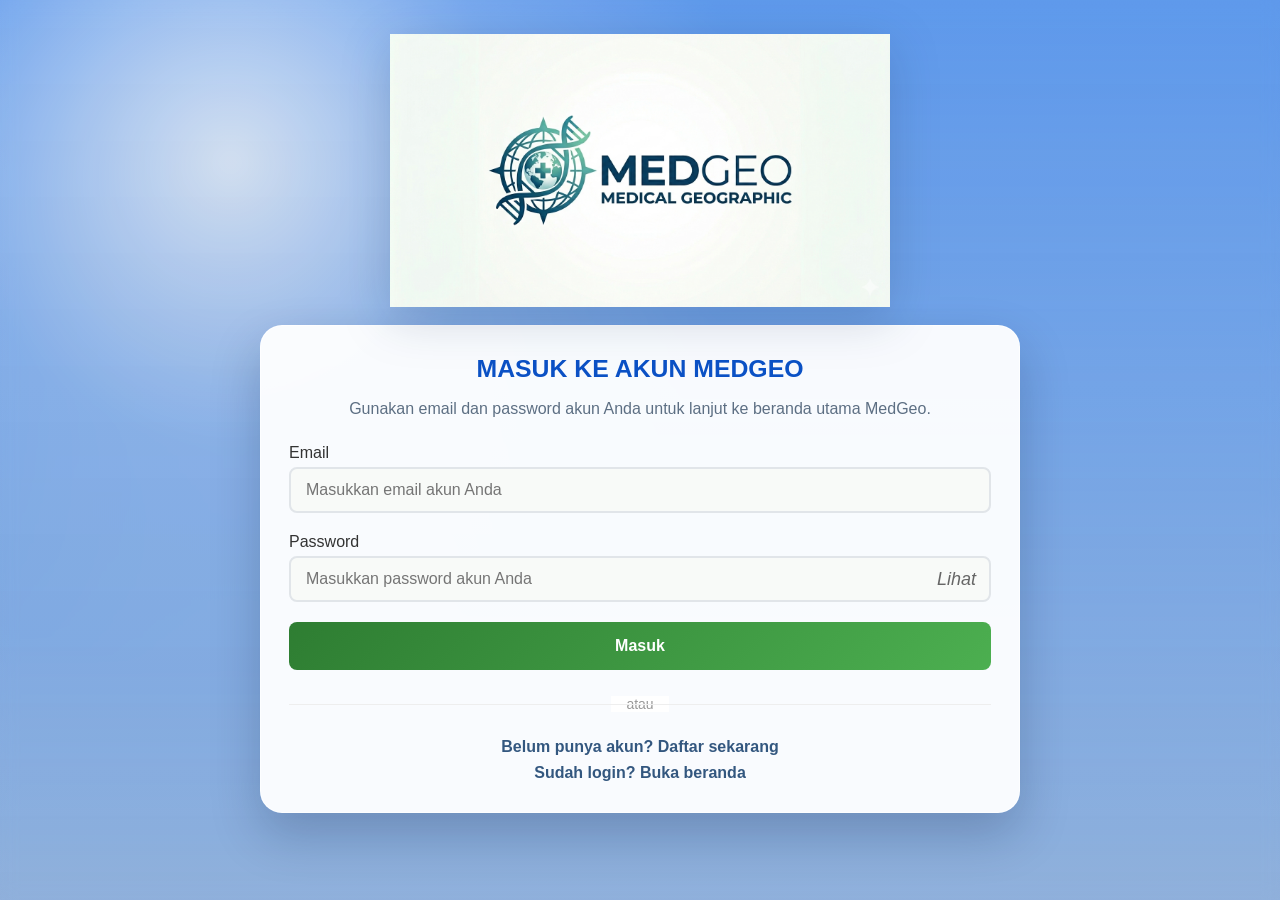
<file: index.html>
<!DOCTYPE html>
<html lang="id">
<head>
    <meta charset="UTF-8">
    <meta name="viewport" content="width=device-width, initial-scale=1.0">
    <title>Masuk Akun | MedGeo</title>
    <link rel="stylesheet" href="stylee.css">
    <script src="auth.js"></script>
</head>
<body class="register-portal-body">
    <main class="register-portal-page">
        <div class="register-portal-background"></div>
        <div class="register-portal-overlay"></div>

        <section class="register-portal-shell">
            <div class="register-portal-emblem">
                <img src="medgeo-logo.png" alt="Logo MedGeo" class="portal-logo-image register-portal-logo-image">
            </div>

            <section class="register-portal-card">
                <div class="register-portal-card-header">
                    <h1>Masuk ke Akun MedGeo</h1>
                    <p>Gunakan email dan password akun Anda untuk lanjut ke beranda utama MedGeo.</p>
                </div>

                <div id="loginMessage" class="auth-message" style="display:none;" role="alert"></div>
                <div id="loginRegisteredHint" class="login-portal-hint" style="display:none;"></div>

                <form id="loginForm">
                    <div class="form-group">
                        <label for="loginEmail">Email</label>
                        <input type="email" id="loginEmail" required placeholder="Masukkan email akun Anda">
                    </div>

                    <div class="form-group">
                        <label for="loginPassword">Password</label>
                        <div class="password-container">
                            <input type="password" id="loginPassword" required placeholder="Masukkan password akun Anda">
                            <span class="password-toggle" onclick="togglePassword('loginPassword')">
                                <i class="eye-icon" id="loginPassword-eye">Lihat</i>
                            </span>
                        </div>
                    </div>

                    <button type="submit" class="signin-btn">Masuk</button>
                </form>

                <div class="divider">
                    <span>atau</span>
                </div>

                <div class="login-portal-links">
                    <a href="signin.html">Belum punya akun? Daftar sekarang</a>
                    <a href="beranda.html">Sudah login? Buka beranda</a>
                </div>
            </section>
        </section>
    </main>

    <script src="medgeo-login.js"></script>
</body>
</html>
</file>
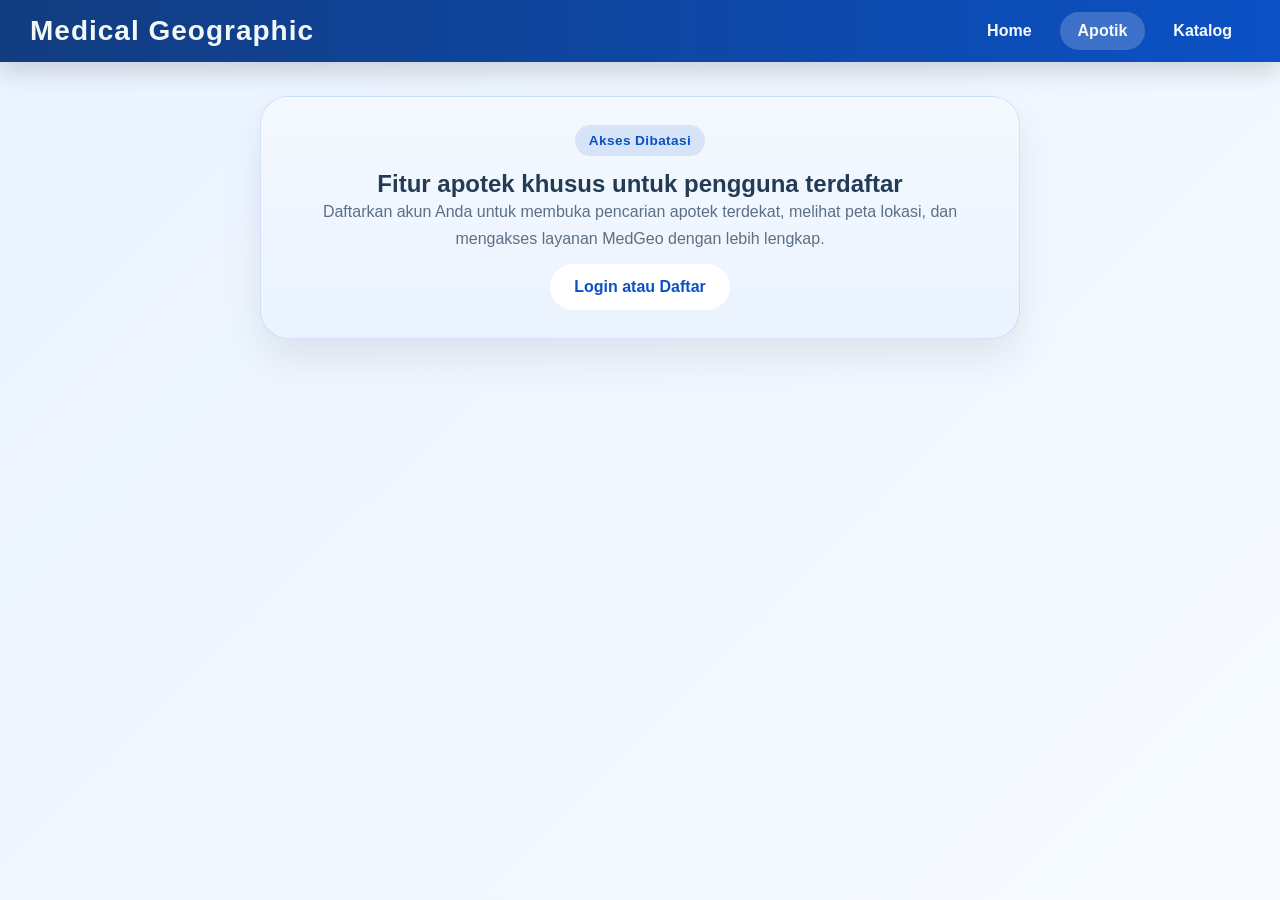
<file: apotekterdekat.html>
<!DOCTYPE html>
<html lang="en">
<head>
    <meta charset="UTF-8">
    <meta name="viewport" content="width=device-width, initial-scale=1.0">
    <title>Apotek Terdekat | MedGeo</title>
    <link rel="stylesheet" href="stylee.css">
    <script src="auth.js"></script>
    <script src="config.js"></script>
</head>
<body>
    <div class="container-navbar">
        <h1 class="h1-navbar">Medical Geographic</h1>
        <ul class="ul-navbar">
            <li class="li-navbar"><a href="beranda.html" class="a">Home</a></li>
            <li class="li-navbar"><a href="apotekterdekat.html" class="a is-active">Apotik</a></li>
            <li class="li-navbar"><a href="katalogbelanja.html" class="a">Katalog</a></li>
        </ul>
    </div>

    <main class="apotek-page">
        <section class="apotek-shell">
            <div id="not-registered-message" class="access-card" style="display: none;">
                <span class="access-eyebrow">Akses Dibatasi</span>
                <h2>Fitur apotek khusus untuk pengguna terdaftar</h2>
                <p>Daftarkan akun Anda untuk membuka pencarian apotek terdekat, melihat peta lokasi, dan mengakses layanan MedGeo dengan lebih lengkap.</p>
                <a href="index.html" class="button primary access-button">Login atau Daftar</a>
            </div>

            <div id="registered-content" class="apotek-dashboard" style="display: none;">
                <div id="user-info-banner" class="user-banner">
                    <div class="user-banner-copy">
                        <span class="access-eyebrow">Akun Aktif</span>
                        <h2>Apotek terdekat dari lokasi Anda</h2>
                        <p><strong id="user-fullname"></strong> terhubung dari <span id="user-location"></span></p>
                    </div>
                </div>

                <section class="apotek-hero-card">
                    <div class="apotek-hero-copy">
                        <span class="access-eyebrow">Katalog Apotek</span>
                        <h2>Rekomendasi apotek otomatis dari daerah pendaftaran Anda</h2>
                        <p>MedGeo membuat rekomendasi apotek dengan logika JavaScript lokal berdasarkan provinsi, kota, dan kecamatan yang Anda isi saat mendaftar.</p>
                    </div>
                    <div class="apotek-summary-grid">
                        <article class="apotek-summary-item">
                            <strong id="pharmacy-count">0</strong>
                            <span>Rekomendasi aktif</span>
                        </article>
                        <article class="apotek-summary-item">
                            <strong id="nearest-distance">-</strong>
                            <span>Jarak terdekat</span>
                        </article>
                        <article class="apotek-summary-item">
                            <strong>Basis daerah</strong>
                            <span id="search-source-detail">Menunggu data pengguna</span>
                        </article>
                    </div>
                </section>

                <section class="apotek-map-panel apotek-summary-panel">
                        <div class="section-heading">
                            <h3>Ringkasan Area</h3>
                            <p>Lihat area layanan dan fokus rekomendasi apotek berdasarkan data daerah akun Anda.</p>
                        </div>
                        <div class="apotek-map apotek-local-panel">
                            <div class="apotek-local-card">
                                <span class="apotek-local-label">Provinsi</span>
                                <strong id="local-province">-</strong>
                            </div>
                            <div class="apotek-local-card">
                                <span class="apotek-local-label">Kota / Kabupaten</span>
                                <strong id="local-city">-</strong>
                            </div>
                            <div class="apotek-local-card">
                                <span class="apotek-local-label">Kecamatan</span>
                                <strong id="local-district">-</strong>
                            </div>
                            <div class="apotek-local-card">
                                <span class="apotek-local-label">Fokus layanan</span>
                                <strong id="local-focus">-</strong>
                            </div>
                        </div>
                </section>

                    <section class="apotek-list-panel apotek-listing-panel">
                        <div class="section-heading">
                            <h3>Rekomendasi Apotek</h3>
                            <p>Pilih apotek rekomendasi yang paling dekat dan paling cocok untuk kebutuhan daerah Anda.</p>
                        </div>
                        <div id="registration-welcome" class="apotek-status success" style="display: none;">Pendaftaran berhasil. Ini rekomendasi apotek yang dibuat langsung dari daerah akun Anda.</div>
                        <div id="pharmacy-status" class="apotek-status">Memuat rekomendasi apotek dari data daerah akun...</div>
                        <div id="apotek-list" class="apotek-list"></div>
                    </section>
            </div>
        </section>
    </main>

<script src="apotekterdekat.js"></script>
</body>
</html>
</file>
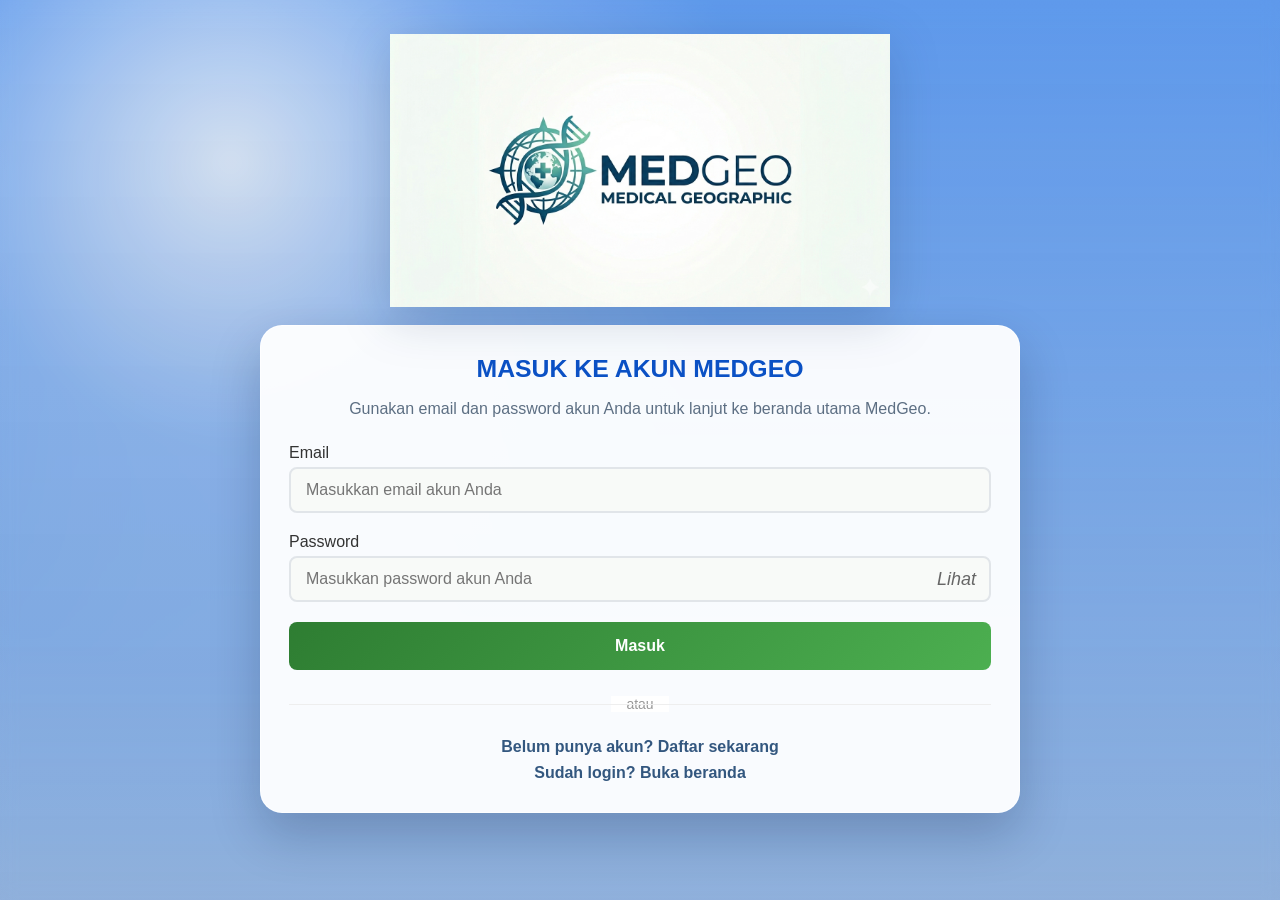
<file: beranda.html>
<!DOCTYPE html>
<html lang="en">
<head>
    <meta charset="UTF-8">
    <meta name="viewport" content="width=device-width, initial-scale=1.0">
    <title>Beranda Utama | MedGeo</title>
    <link rel="stylesheet" href="stylee.css">
    <script src="auth.js"></script>
    <script src="config.js"></script>
    <script src="https://accounts.google.com/gsi/client" async defer></script>
    <meta name="google-signin-client_id" content="">
    <script src="beranda-page.js"></script>
</head>
<body>
    <div class="container-navbar">
        <h1 class="h1-navbar">Medical Geographic</h1>
        <ul class="ul-navbar">
            <li class="li-navbar"><a href="beranda.html" class="a is-active">Home</a></li>
            <li class="li-navbar"><a href="apotekterdekat.html" class="a">Apotik</a></li>
            <li class="li-navbar"><a href="katalogbelanja.html" class="a">Katalog</a></li>
            <li class="li-navbar"><a href="index.html" class="a" id="authNavLink">Login</a></li>
        </ul>
    </div>

    <main>
        <section class="hero">
            <div class="hero-copy">
                <span class="eyebrow">Solusi Sehat & Cepat</span>
                <h1>Temukan Apotik Terdekat dan Belanja Obat dengan Mudah</h1>
                <p>Medical Geographic membantu Anda menemukan apotik terdekat, memilih produk kesehatan, dan belanja obat dengan alur yang lebih praktis dalam satu tempat.</p>
                <div class="hero-buttons">
                    <a href="apotekterdekat.html" class="button primary">Masuk Layanan</a>
                    <a href="katalogbelanja.html" class="button secondary">Buka Katalog</a>
                </div>
            </div>
            <div class="hero-card">
                <h2>Apa yang Anda dapatkan?</h2>
                <ul>
                    <li>Cari apotek terdekat dengan cepat</li>
                    <li>Lihat katalog obat yang lebih lengkap</li>
                    <li>Nikmati tampilan yang responsif dan modern</li>
                </ul>
            </div>
        </section>

        <section class="feature-intro">
            <div class="feature-intro-inner">
                <span class="eyebrow">Fitur Unggulan</span>
                <h2>Solusi Sehat dalam Satu Aplikasi</h2>
                <p>Dapatkan pengalaman layanan kesehatan yang cepat dan terpercaya: cari apotik terdekat dan belanja obat harian dari katalog yang lebih lengkap.</p>
            </div>
        </section>

        <section class="feature-marquee">
            <div class="feature-track">
                <a href="apotekterdekat.html" class="feature-card feature-link-card feature-marquee-card">
                    <div class="feature-icon">&#128205;</div>
                    <h3>Lokasi Terdekat</h3>
                    <p>Temukan apotek terdekat dari lokasi Anda dengan pencarian yang cepat dan mudah.</p>
                    <span class="feature-link-label">Buka Peta Apotek</span>
                </a>
                <a href="apotekterdekat.html" class="feature-card feature-link-card feature-marquee-card">
                    <div class="feature-icon">&#127973;</div>
                    <h3>Apotek Terpercaya</h3>
                    <p>Lihat rekomendasi apotek yang mudah dijangkau dan siap melayani kebutuhan Anda.</p>
                    <span class="feature-link-label">Lihat Daftar Apotek</span>
                </a>
                <a href="katalogbelanja.html" class="feature-card feature-link-card feature-marquee-card">
                    <div class="feature-icon">&#128138;</div>
                    <h3>Katalog Obat</h3>
                    <p>Jelajahi produk obat, vitamin, dan alat kesehatan yang tersusun lebih rapi seperti katalog belanja.</p>
                    <span class="feature-link-label">Buka Katalog</span>
                </a>
                <a href="apotekterdekat.html" class="feature-card feature-link-card feature-marquee-card" aria-hidden="true">
                    <div class="feature-icon">&#128205;</div>
                    <h3>Lokasi Terdekat</h3>
                    <p>Temukan apotek terdekat dari lokasi Anda dengan pencarian yang cepat dan mudah.</p>
                    <span class="feature-link-label">Buka Peta Apotek</span>
                </a>
                <a href="apotekterdekat.html" class="feature-card feature-link-card feature-marquee-card" aria-hidden="true">
                    <div class="feature-icon">&#127973;</div>
                    <h3>Apotek Terpercaya</h3>
                    <p>Lihat rekomendasi apotek yang mudah dijangkau dan siap melayani kebutuhan Anda.</p>
                    <span class="feature-link-label">Lihat Daftar Apotek</span>
                </a>
                <a href="katalogbelanja.html" class="feature-card feature-link-card feature-marquee-card" aria-hidden="true">
                    <div class="feature-icon">&#128138;</div>
                    <h3>Katalog Obat</h3>
                    <p>Jelajahi produk obat, vitamin, dan alat kesehatan yang tersusun lebih rapi seperti katalog belanja.</p>
                    <span class="feature-link-label">Buka Katalog</span>
                </a>
            </div>
        </section>

    </main>

    <footer class="footer">
        <div class="footer-container">
            <div class="footer-section">
                <h2>Medical Geographic</h2>
                <p>Menyediakan informasi apotik terdekat dan katalog belanja obat secara online dengan mudah dan cepat.</p>
            </div>
            <div class="footer-section">
                <h3>Menu</h3>
                <ul>
                    <li><a href="beranda.html">Home</a></li>
                    <li><a href="index.html">Login</a></li>
                    <li><a href="apotekterdekat.html">Apotik</a></li>
                    <li><a href="katalogbelanja.html">Katalog</a></li>
                </ul>
            </div>
            <div class="footer-section">
                <h3>Kontak</h3>
                <p>Email: <a href="mailto:zivamei351@gmail.com">zivamei351@gmail.com</a></p>
                <p>Telp: <a href="tel:082176455862">0821-7645-5862</a></p>
            </div>
        </div>
        <div class="footer-bottom">
            <p>&copy; 2026 Medical Geographic | All Rights Reserved</p>
        </div>
    </footer>

</body>
</html>
</file>
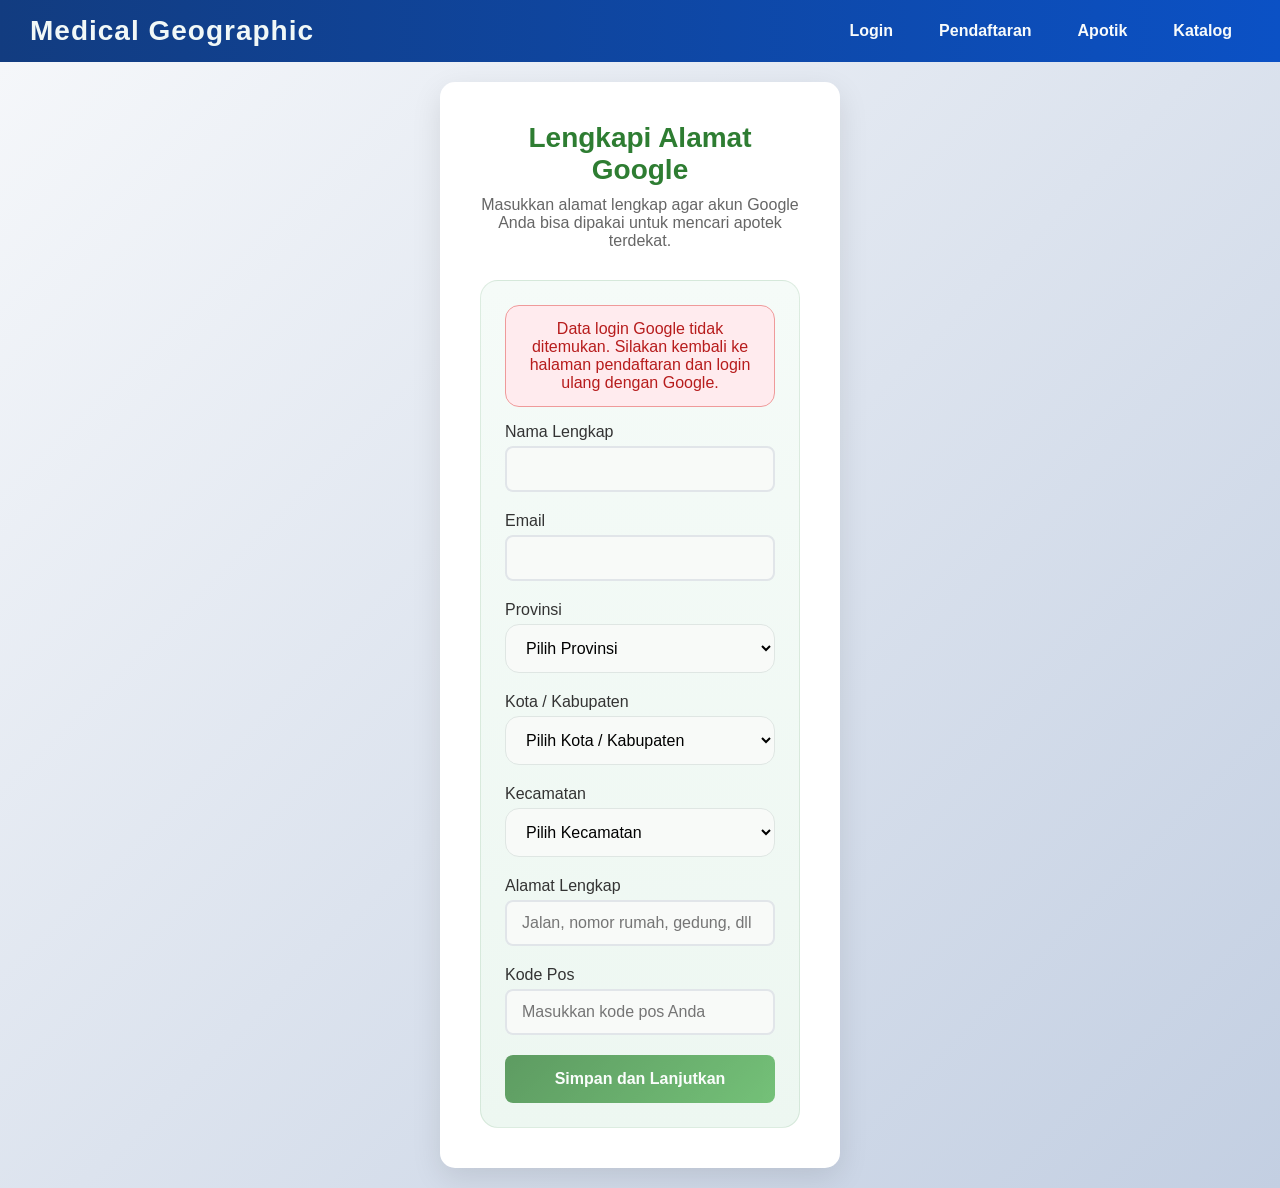
<file: google-address.html>
<!DOCTYPE html>
<html lang="en">
<head>
    <meta charset="UTF-8">
    <meta name="viewport" content="width=device-width, initial-scale=1.0">
    <title>Lengkapi Alamat Google | MedGeo</title>
    <link rel="stylesheet" href="stylee.css">
    <script src="auth.js"></script>
    <script src="config.js"></script>
</head>
<body>
    <div class="container-navbar">
        <h1 class="h1-navbar">Medical Geographic</h1>
        <ul class="ul-navbar">
            <li class="li-navbar"><a href="index.html" class="a">Login</a></li>
            <li class="li-navbar"><a href="signin.html" class="a">Pendaftaran</a></li>
            <li class="li-navbar"><a href="apotekterdekat.html" class="a">Apotik</a></li>
            <li class="li-navbar"><a href="katalogbelanja.html" class="a">Katalog</a></li>
        </ul>
    </div>

    <div class="signin-container">
        <div class="signin-form">
            <h2>Lengkapi Alamat Google</h2>
            <p>Masukkan alamat lengkap agar akun Google Anda bisa dipakai untuk mencari apotek terdekat.</p>

            <section class="google-address-section google-address-page">
                <div id="googleAddressMessage" class="google-address-message" style="display: none;"></div>

                <form id="googleAddressForm">
                    <div class="form-group">
                        <label for="googleFullname">Nama Lengkap</label>
                        <input type="text" id="googleFullname" readonly>
                    </div>

                    <div class="form-group">
                        <label for="googleEmail">Email</label>
                        <input type="email" id="googleEmail" readonly>
                    </div>

                    <div class="form-group">
                        <label for="googleProvince">Provinsi</label>
                        <select id="googleProvince" required>
                            <option value="">Pilih Provinsi</option>
                            <option value="Aceh">Aceh</option>
                            <option value="Sumatera Utara">Sumatera Utara</option>
                            <option value="Sumatera Barat">Sumatera Barat</option>
                            <option value="Riau">Riau</option>
                            <option value="Jambi">Jambi</option>
                            <option value="Sumatera Selatan">Sumatera Selatan</option>
                            <option value="Bengkulu">Bengkulu</option>
                            <option value="Lampung">Lampung</option>
                            <option value="Kepulauan Bangka Belitung">Kepulauan Bangka Belitung</option>
                            <option value="Kepulauan Riau">Kepulauan Riau</option>
                            <option value="DKI Jakarta">DKI Jakarta</option>
                            <option value="Jawa Barat">Jawa Barat</option>
                            <option value="Jawa Tengah">Jawa Tengah</option>
                            <option value="DI Yogyakarta">DI Yogyakarta</option>
                            <option value="Jawa Timur">Jawa Timur</option>
                            <option value="Banten">Banten</option>
                            <option value="Bali">Bali</option>
                            <option value="Nusa Tenggara Barat">Nusa Tenggara Barat</option>
                            <option value="Nusa Tenggara Timur">Nusa Tenggara Timur</option>
                            <option value="Kalimantan Barat">Kalimantan Barat</option>
                            <option value="Kalimantan Tengah">Kalimantan Tengah</option>
                            <option value="Kalimantan Selatan">Kalimantan Selatan</option>
                            <option value="Kalimantan Timur">Kalimantan Timur</option>
                            <option value="Kalimantan Utara">Kalimantan Utara</option>
                            <option value="Sulawesi Utara">Sulawesi Utara</option>
                            <option value="Sulawesi Tengah">Sulawesi Tengah</option>
                            <option value="Sulawesi Selatan">Sulawesi Selatan</option>
                            <option value="Sulawesi Tenggara">Sulawesi Tenggara</option>
                            <option value="Gorontalo">Gorontalo</option>
                            <option value="Sulawesi Barat">Sulawesi Barat</option>
                            <option value="Maluku">Maluku</option>
                            <option value="Maluku Utara">Maluku Utara</option>
                            <option value="Papua Barat">Papua Barat</option>
                            <option value="Papua">Papua</option>
                        </select>
                    </div>

                    <div class="form-group">
                        <label for="googleCity">Kota / Kabupaten</label>
                        <select id="googleCity" required>
                            <option value="">Pilih Kota / Kabupaten</option>
                        </select>
                    </div>

                    <div class="form-group">
                        <label for="googleDistrict">Kecamatan</label>
                        <select id="googleDistrict" required>
                            <option value="">Pilih Kecamatan</option>
                        </select>
                    </div>

                    <div class="form-group">
                        <label for="googleAddress">Alamat Lengkap</label>
                        <input type="text" id="googleAddress" required placeholder="Jalan, nomor rumah, gedung, dll">
                    </div>

                    <div class="form-group">
                        <label for="googlePostalCode">Kode Pos</label>
                        <input type="text" id="googlePostalCode" required placeholder="Masukkan kode pos Anda">
                    </div>

                    <button type="submit" id="googleAddressButton" class="signin-btn">Simpan dan Lanjutkan</button>
                </form>
            </section>
        </div>
    </div>

    <script src="script.js"></script>
</body>
</html>
</file>
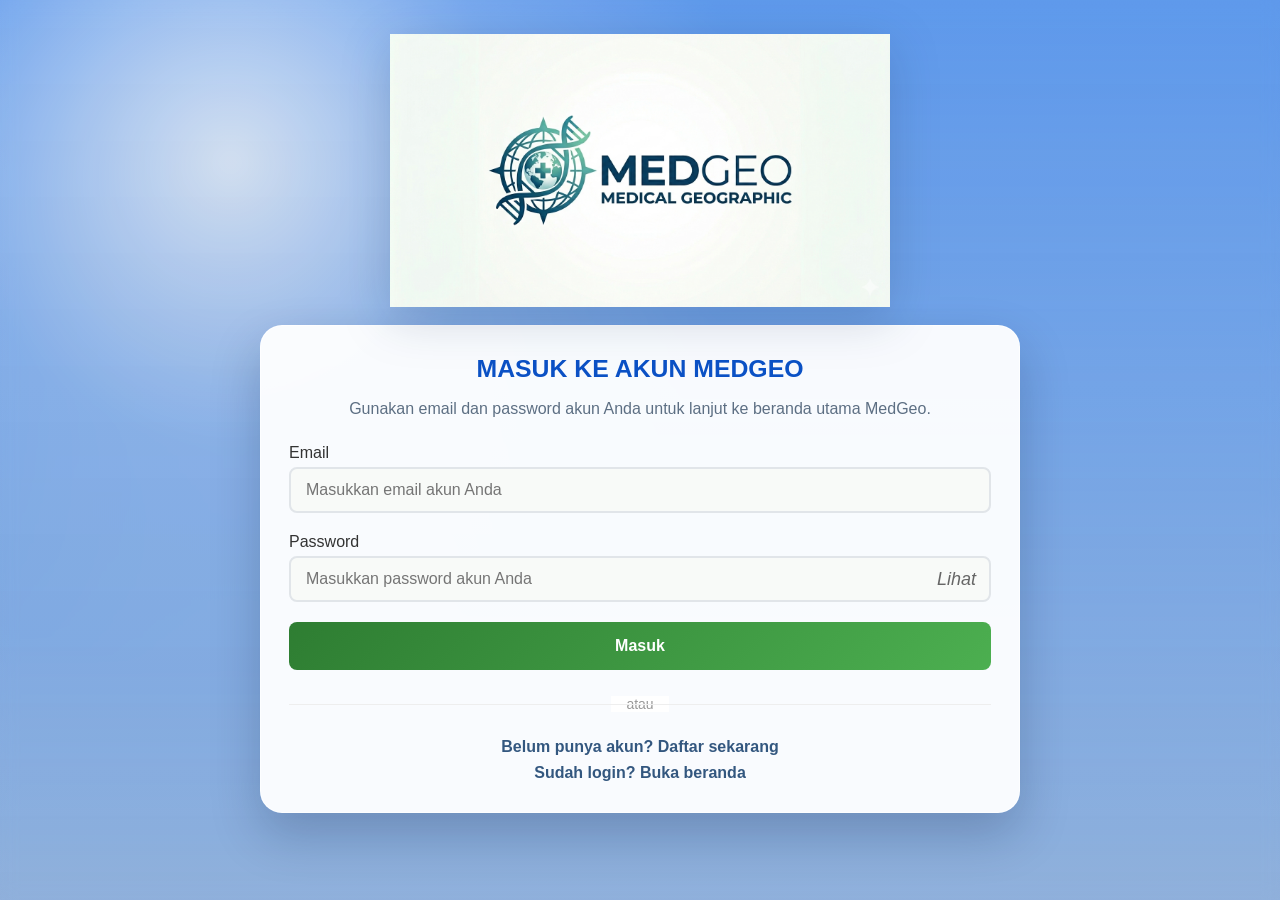
<file: katalogbelanja.html>
<!DOCTYPE html>
<html lang="en">
<head>
    <meta charset="UTF-8">
    <meta name="viewport" content="width=device-width, initial-scale=1.0">
    <title>Katalog Belanja | MedGeo</title>
    <link rel="stylesheet" href="stylee.css">
    <script src="auth.js"></script>
    <script src="medgeo-catalog-data.js"></script>
</head>
<body>
    <div class="container-navbar">
        <h1 class="h1-navbar">Medical Geographic</h1>
        <ul class="ul-navbar">
            <li class="li-navbar"><a href="beranda.html" class="a">Home</a></li>
            <li class="li-navbar"><a href="apotekterdekat.html" class="a">Apotik</a></li>
            <li class="li-navbar"><a href="katalogbelanja.html" class="a is-active">Katalog</a></li>
        </ul>
    </div>

    <main class="catalog-page">
        <section class="catalog-shell">
            <div id="catalog-empty-state" class="access-card" style="display: none;">
                <span class="access-eyebrow">Pilih Apotek Dulu</span>
                <h2>Belum ada apotek yang dipilih</h2>
                <p>Buka halaman rekomendasi apotek lalu klik tombol pilih rekomendasi agar katalog kategori dibuat khusus untuk apotek tersebut.</p>
                <a href="apotekterdekat.html" class="button primary access-button">Kembali ke Apotek</a>
            </div>

            <div id="catalog-content" class="catalog-dashboard" style="display: none;">
                <section class="catalog-hero">
                    <div class="catalog-hero-copy">
                        <span class="access-eyebrow">Beranda Katalog</span>
                        <h2 id="catalog-pharmacy-name">Semua kategori obat</h2>
                        <p id="catalog-description">Pilih kategori obat yang ingin dibeli, lalu masuk ke halaman kategori tersebut untuk tambah keranjang dan checkout.</p>
                        <div class="catalog-hero-actions">
                            <a href="apotekterdekat.html" class="button secondary catalog-back-button">Ganti Apotek</a>
                        </div>
                    </div>
                    <div class="catalog-hero-card">
                        <span class="catalog-hero-label">Ringkasan Apotek</span>
                        <strong id="catalog-pharmacy-distance">-</strong>
                        <p id="catalog-pharmacy-meta">-</p>
                    </div>
                </section>

                <div class="catalog-summary-grid">
                    <article class="catalog-summary-item">
                        <span>Alamat</span>
                        <strong id="catalog-address">-</strong>
                    </article>
                    <article class="catalog-summary-item">
                        <span>Jam Operasional</span>
                        <strong id="catalog-hours">-</strong>
                    </article>
                    <article class="catalog-summary-item">
                        <span>Status</span>
                        <strong id="catalog-status">-</strong>
                    </article>
                </div>

                <section class="consultation-link-panel catalog-browse-panel">
                    <div class="section-heading">
                        <h3>Semua Pilihan Kategori</h3>
                        <p>Ini adalah beranda katalog utama. Cukup pilih satu kategori untuk masuk ke halaman obat yang sesuai.</p>
                    </div>
                    <div class="consultation-link-content">
                        <div class="consultation-link-card">
                            <span>Kategori Tersedia</span>
                            <strong id="catalog-category-count">-</strong>
                        </div>
                        <div class="consultation-link-card">
                            <span>Total Produk</span>
                            <strong id="catalog-product-count">-</strong>
                        </div>
                        <div class="consultation-link-card">
                            <span>Halaman Aktif</span>
                            <strong>Beranda Semua Kategori</strong>
                        </div>
                    </div>
                </section>

                <section class="shopping-catalog-panel catalog-home-panel">
                    <div class="catalog-section-top">
                        <div class="section-heading">
                            <h3>Pilih Kategori Obat</h3>
                            <p>User cukup memilih kategori dari sini. Setelah itu, halaman kategori terpilih akan menampilkan daftar obat dan tombol tambah keranjang.</p>
                        </div>
                        <div class="catalog-product-hint">
                            <span>Alur Belanja</span>
                            <strong>Pilih kategori lalu mulai pesan</strong>
                        </div>
                    </div>
                    <div id="shopping-category-strip" class="shopping-category-strip"></div>
                    <div id="catalog-department-grid" class="catalog-department-grid"></div>
                </section>
            </div>
        </section>
    </main>

    <script src="katalogbelanja.js"></script>
</body>
</html>
</file>
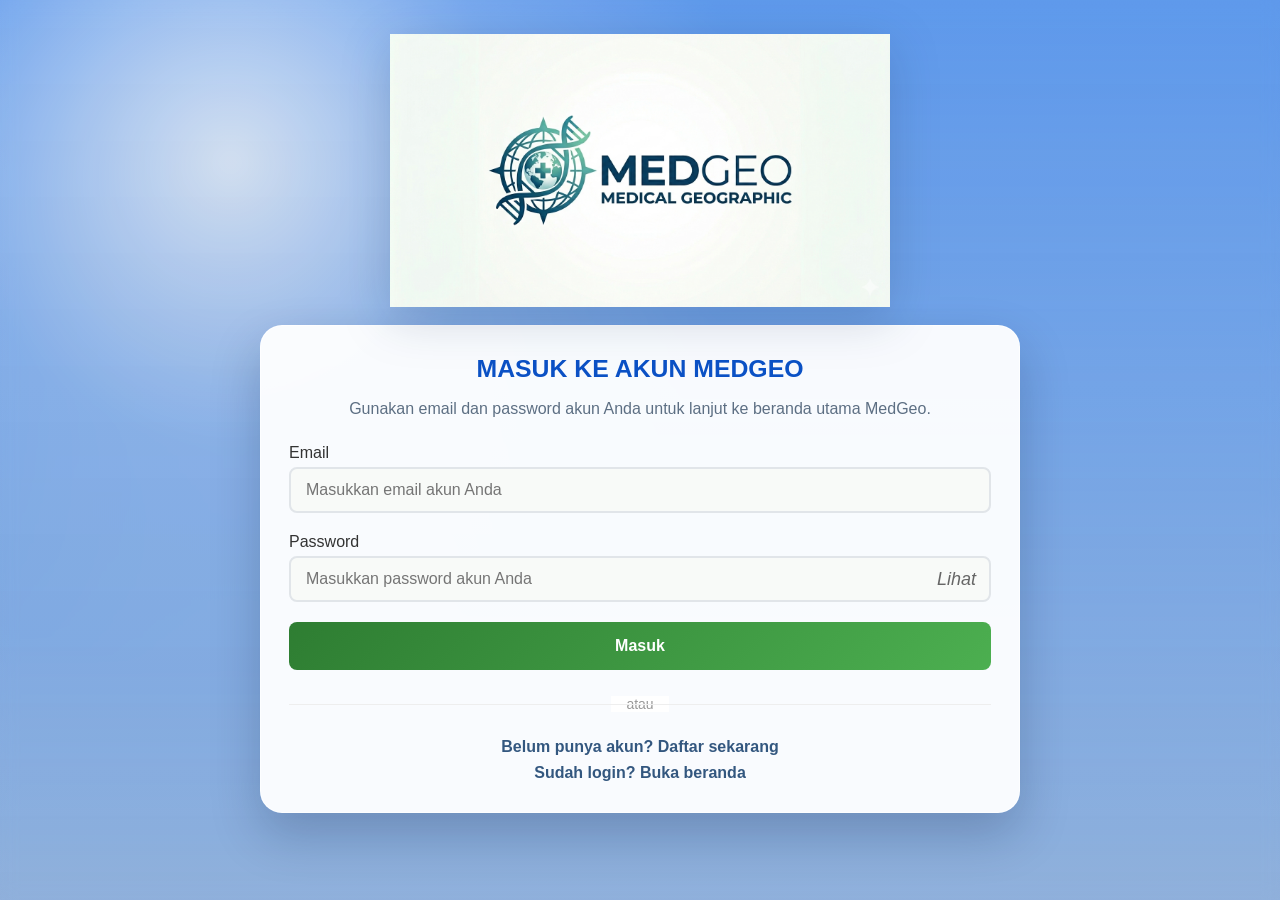
<file: kategoriobat.html>
<!DOCTYPE html>
<html lang="en">
<head>
    <meta charset="UTF-8">
    <meta name="viewport" content="width=device-width, initial-scale=1.0">
    <title>Kategori Obat | MedGeo</title>
    <link rel="stylesheet" href="stylee.css">
    <script src="auth.js"></script>
    <script src="medgeo-catalog-data.js"></script>
</head>
<body>
    <div class="container-navbar">
        <h1 class="h1-navbar">Medical Geographic</h1>
        <ul class="ul-navbar">
            <li class="li-navbar"><a href="beranda.html" class="a">Home</a></li>
            <li class="li-navbar"><a href="apotekterdekat.html" class="a">Apotik</a></li>
            <li class="li-navbar"><a href="katalogbelanja.html" class="a">Katalog</a></li>
        </ul>
    </div>

    <main class="category-page">
        <section class="category-shell">
            <div id="category-empty-state" class="access-card" style="display: none;">
                <span class="access-eyebrow">Kategori Belum Dipilih</span>
                <h2>Pilih kategori obat terlebih dahulu</h2>
                <p>Kembali ke beranda katalog semua kategori untuk memilih kategori baru.</p>
                <a href="katalogbelanja.html" class="button primary access-button">Kembali ke Semua Kategori</a>
            </div>

            <div id="category-content" class="category-dashboard" style="display: none;">
                <section class="category-hero">
                    <div class="category-hero-copy">
                        <span class="access-eyebrow">Kategori Terpilih</span>
                        <h1 id="category-title">Kategori Obat</h1>
                        <p id="category-description">Daftar obat kategori ini akan tampil di sini.</p>
                        <div class="category-hero-actions">
                            <a href="katalogbelanja.html" class="button secondary">Kembali ke Semua Kategori</a>
                        </div>
                    </div>
                    <div class="category-hero-panel">
                        <article class="category-hero-stat">
                            <span>Total Produk</span>
                            <strong id="category-product-count">0 produk</strong>
                        </article>
                        <article class="category-hero-stat">
                            <span>Produk Unggulan</span>
                            <strong id="category-featured-count">0 rekomendasi</strong>
                        </article>
                        <article class="category-hero-stat">
                            <span>Mulai Dari</span>
                            <strong id="category-start-price">Rp0</strong>
                        </article>
                    </div>
                </section>

                <section id="category-pharmacy-card" class="category-pharmacy-card" style="display: none;">
                    <div>
                        <span class="category-section-label">Apotek Terpilih</span>
                        <strong id="category-pharmacy-name">-</strong>
                        <p id="category-pharmacy-meta">-</p>
                    </div>
                </section>

                <div class="category-layout">
                    <section class="shopping-catalog-panel">
                        <div class="section-heading">
                            <h2>Daftar obat dalam kategori ini</h2>
                            <p>Semua item obat pada kategori ini ditampilkan dalam kartu yang lebih besar supaya gambar produk lebih jelas dan pilihan obat lebih mudah dilihat.</p>
                        </div>
                        <div id="category-product-grid" class="shopping-product-grid category-product-grid-large"></div>
                    </section>

                    <aside id="shopping-cart-panel" class="shopping-cart-panel shopping-cart-panel-hidden">
                        <div class="shopping-cart-panel-topbar">
                            <span class="shopping-cart-panel-label">Keranjang Anda</span>
                            <button type="button" class="shopping-cart-close-button" onclick="closeShoppingCart()" aria-label="Tutup keranjang">x</button>
                        </div>
                        <div class="section-heading">
                            <h3>Keranjang Belanja</h3>
                        </div>
                        <div class="shopping-cart-hero">
                            <div class="shopping-cart-hero-copy">
                                <strong id="shopping-cart-pharmacy-name">Apotek pilihan Anda</strong>
                                <p id="shopping-cart-state" class="shopping-cart-state">Belum ada produk di keranjang.</p>
                            </div>
                            <div class="shopping-cart-hero-badge">
                                <span>Estimasi</span>
                                <strong id="shopping-cart-estimate">Pilih produk</strong>
                            </div>
                        </div>
                        <div class="shopping-cart-highlight-grid">
                            <article class="shopping-cart-highlight-card">
                                <span>Apotek</span>
                                <strong id="shopping-cart-pharmacy-meta">-</strong>
                            </article>
                            <article class="shopping-cart-highlight-card">
                                <span>Pesanan</span>
                                <strong id="shopping-cart-total-preview-items">0 item</strong>
                            </article>
                            <article class="shopping-cart-highlight-card">
                                <span>Total</span>
                                <strong id="shopping-cart-total-preview">Rp0</strong>
                            </article>
                        </div>
                        <div id="shopping-cart-list" class="shopping-cart-list"></div>
                        <div class="shopping-cart-checkout-form">
                            <div class="shopping-cart-form-group">
                                <label for="shopping-payment-method">Metode Pembayaran</label>
                                <select id="shopping-payment-method">
                                    <option value="Transfer Bank">Transfer Bank</option>
                                    <option value="E-Wallet">E-Wallet</option>
                                    <option value="COD">COD</option>
                                    <option value="QRIS">QRIS</option>
                                </select>
                            </div>
                            <div class="shopping-cart-form-group">
                                <label for="shopping-fulfillment-method">Metode Pesanan</label>
                                <select id="shopping-fulfillment-method">
                                    <option value="Ambil di Apotek">Ambil di Apotek</option>
                                    <option value="Diantar Kurir">Diantar Kurir</option>
                                    <option value="Same Day">Same Day</option>
                                </select>
                            </div>
                            <div class="shopping-cart-form-group">
                                <label for="shopping-customer-name">Nama Penerima</label>
                                <input type="text" id="shopping-customer-name" placeholder="Nama penerima pesanan">
                            </div>
                            <div class="shopping-cart-form-group">
                                <label for="shopping-customer-phone">No. Telepon</label>
                                <input type="text" id="shopping-customer-phone" placeholder="Nomor aktif">
                            </div>
                            <div class="shopping-cart-form-group shopping-cart-form-group-full">
                                <label for="shopping-order-notes">Catatan Pesanan</label>
                                <textarea id="shopping-order-notes" rows="3" placeholder="Contoh: antar sore hari, siapkan tanpa kantong tambahan."></textarea>
                            </div>
                        </div>
                        <div class="shopping-cart-summary">
                            <div class="shopping-cart-summary-row">
                                <span>Total Item</span>
                                <strong id="shopping-cart-count">0 item</strong>
                            </div>
                            <div class="shopping-cart-summary-row">
                                <span>Subtotal</span>
                                <strong id="shopping-cart-subtotal">Rp0</strong>
                            </div>
                            <div class="shopping-cart-summary-row">
                                <span>Biaya Layanan</span>
                                <strong id="shopping-cart-service-fee">Rp0</strong>
                            </div>
                            <div class="shopping-cart-summary-row">
                                <span>Biaya Pengiriman</span>
                                <strong id="shopping-cart-delivery-fee">Rp0</strong>
                            </div>
                            <div class="shopping-cart-total">
                                <span>Total</span>
                                <strong id="shopping-cart-total">Rp0</strong>
                            </div>
                            <button type="button" class="shopping-checkout-button" onclick="checkoutShoppingCart()">Checkout Sekarang</button>
                        </div>
                    </aside>
                    <div id="shopping-cart-backdrop" class="shopping-cart-backdrop shopping-cart-panel-hidden" onclick="closeShoppingCart()"></div>

                    <button
                        type="button"
                        id="floating-cart-button"
                        class="floating-cart-button"
                        onclick="openShoppingCart()"
                        hidden
                        aria-label="Buka keranjang belanja"
                    >
                        <span class="floating-cart-button__emoji" aria-hidden="true"></span>
                        <span id="floating-cart-count" class="floating-cart-button__count">0</span>
                    </button>
                </div>
            </div>
        </section>
    </main>

    <script src="kategoriobat.js"></script>
</body>
</html>
</file>
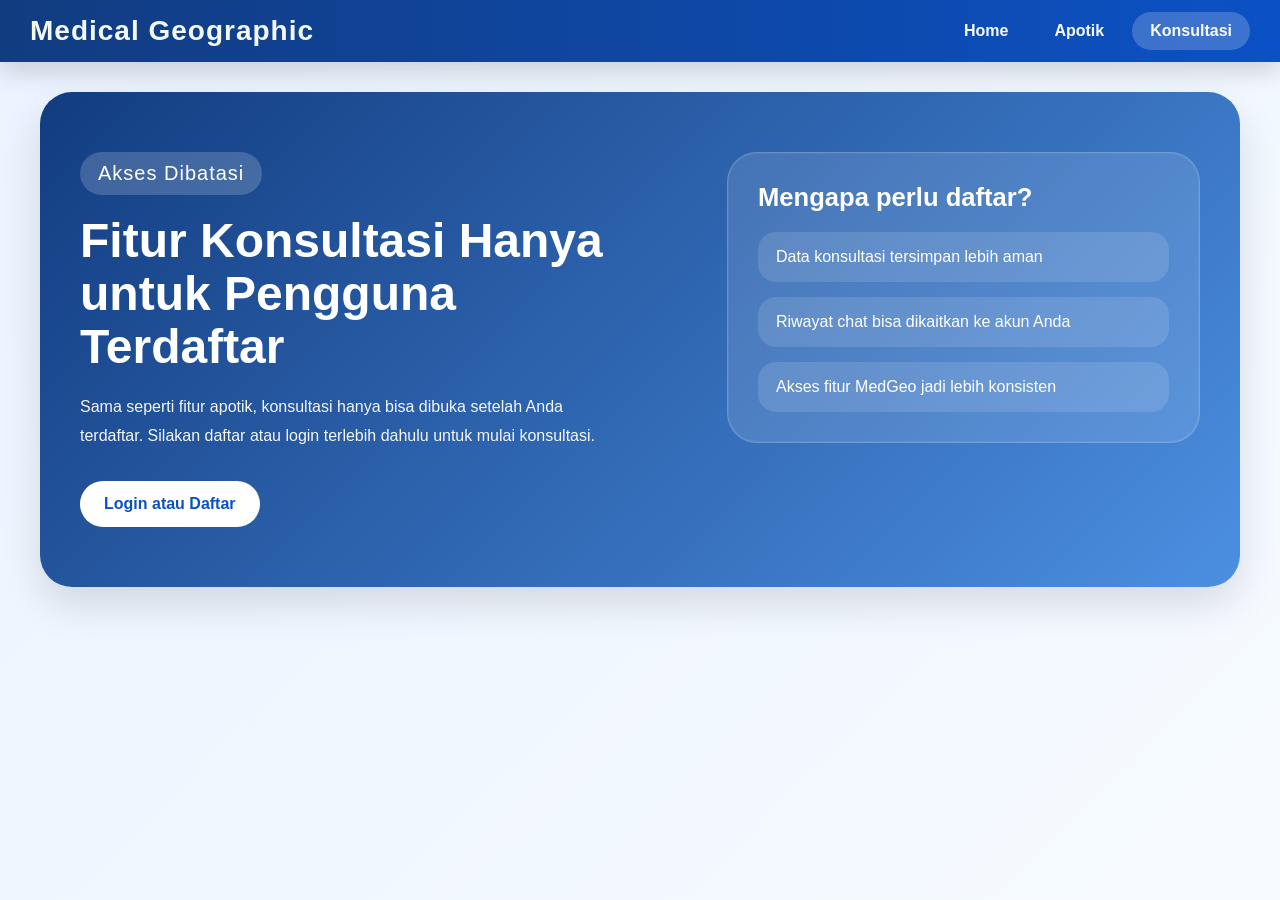
<file: konsultasi.html>
<!DOCTYPE html>
<html lang="en">
<head>
    <meta charset="UTF-8">
    <meta name="viewport" content="width=device-width, initial-scale=1.0">
    <title>Konsultasi | MedGeo</title>
    <link rel="stylesheet" href="stylee.css">
    <script src="auth.js"></script>
</head>
<body>
    <div class="container-navbar">
        <h1 class="h1-navbar">Medical Geographic</h1>
        <ul class="ul-navbar">
            <li class="li-navbar"><a href="beranda.html" class="a">Home</a></li>
            <li class="li-navbar"><a href="apotekterdekat.html" class="a">Apotik</a></li>
            <li class="li-navbar"><a href="konsultasi.html" class="a is-active">Konsultasi</a></li>
        </ul>
    </div>

    <main class="consultation-page">
        <div id="consultationLanding">
            <section class="hero">
                <div class="hero-copy">
                    <span class="eyebrow">Layanan Konsultasi</span>
                    <h1>Beranda Konsultasi MedGeo</h1>
                    <p>Dapatkan jawaban cepat tentang obat, gejala, dan layanan kesehatan dari tim kami. Klik tombol di bawah untuk membuka ruang chat khusus konsultasi.</p>
                    <div class="hero-buttons">
                        <button id="startConsultButton" type="button" class="button start">Mulai Konsultasi</button>
                    </div>
                </div>
                <div class="hero-card">
                    <h2>Keunggulan Konsultasi</h2>
                    <ul>
                        <li>💬 Langsung chat tanpa daftar</li>
                        <li>⚡ Respon cepat dari tim MedGeo</li>
                        <li>🗂️ Akses info obat & apotik seimbang</li>
                    </ul>
                </div>
            </section>

            <section class="feature-intro">
            <div class="feature-intro-inner">
                <span class="eyebrow">Apa yang Bisa Anda Lakukan</span>
                <h2>Konsultasi Obat dan Kesehatan</h2>
                <p>Isi formulir konsultasi untuk mendapatkan saran dari tim medis atau informasi obat yang tepat untuk kebutuhan Anda.</p>
            </div>
        </section>

        <section class="konsultasi-grid">
            <div class="feature-card">
                <h3>🩺 Konsultasi Obat</h3>
                <p>Ajukan pertanyaan tentang dosis, efek samping, dan cara penggunaan obat.</p>
            </div>
            <div class="feature-card">
                <h3>💬 Saran Kesehatan</h3>
                <p>Dapatkan rekomendasi ringan seputar gejala dan perawatan dasar yang aman.</p>
            </div>
            <div class="feature-card">
                <h3>📁 Riwayat Konsultasi</h3>
                <p>Simpan catatan konsultasi Anda untuk referensi berikutnya.</p>
            </div>
        </section>
        </div>

        <section class="consultation-chat-section" id="consultationRoomSection" style="display:none;">
            <div class="consultation-card chat-card">
                <h2>Ruang Chat Konsultasi</h2>
                <p>Anda kini berada di ruang chat khusus konsultasi. Tulis pertanyaan Anda, lalu tim MedGeo akan merespons segera.</p>
                <div id="consultationStatus" style="display:none; margin-bottom:20px; padding:14px 16px; border-radius:12px; background:#e8f7f4; color:#1b5e20; border:1px solid #a5d6a7;"></div>

                <div id="chatRoom" class="chat-room">
                    <div class="chat-header">
                        <div class="chat-header-top">
                            <div>
                                <h3>Chat Konsultasi MedGeo</h3>
                                <p id="chatSubtitle">Mulai obrolan Anda sekarang.</p>
                            </div>
                            <span id="chatUserBadge" class="chat-user-badge">Pengguna MedGeo</span>
                        </div>
                        <div class="chat-toolbar">
                            <button type="button" id="backToConsultationButton" class="chat-secondary-button">Kembali</button>
                            <button type="button" id="clearChatButton" class="chat-secondary-button">Hapus Riwayat</button>
                        </div>
                    </div>
                    <div class="chat-topic-panel">
                        <p class="chat-topic-title">Topik cepat</p>
                        <div class="chat-topic-list">
                            <button type="button" class="chat-topic-chip" data-message="Halo, saya ingin konsultasi tentang dosis obat yang aman.">Dosis Obat</button>
                            <button type="button" class="chat-topic-chip" data-message="Saya ingin bertanya tentang efek samping obat yang sedang saya konsumsi.">Efek Samping</button>
                            <button type="button" class="chat-topic-chip" data-message="Saya butuh saran obat untuk gejala demam dan batuk.">Gejala Umum</button>
                            <button type="button" class="chat-topic-chip" data-message="Saya ingin tahu apotek terdekat yang tersedia untuk kebutuhan saya.">Apotek Terdekat</button>
                        </div>
                    </div>
                    <div id="chatMessages" class="chat-messages"></div>
                    <form id="chatRoomForm" class="chat-input-area">
                        <input type="text" id="chatInput" placeholder="Tulis pertanyaan Anda..." autocomplete="off" required>
                        <button type="submit" class="signin-btn">Kirim</button>
                    </form>
                </div>
            </div>
        </section>
    </main>

    <script src="config.js"></script>
    <script src="script.js"></script>
</body>
</html>
</file>
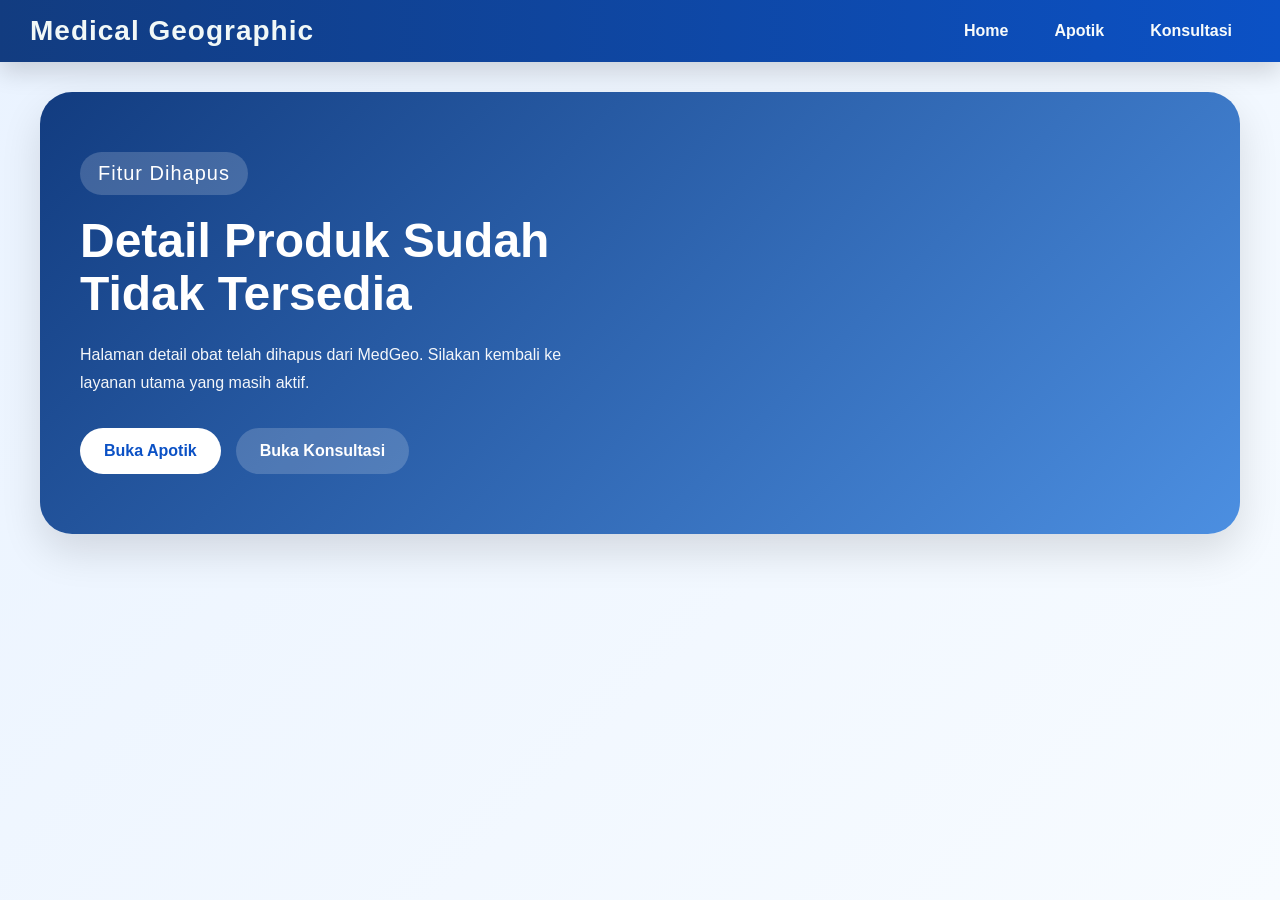
<file: paracetamol.html>
<!DOCTYPE html>
<html lang="en">
<head>
    <meta charset="UTF-8">
    <meta name="viewport" content="width=device-width, initial-scale=1.0">
    <title>Fitur Tidak Tersedia | MedGeo</title>
    <link rel="stylesheet" href="stylee.css">
</head>
<body>
    <div class="container-navbar">
        <h1 class="h1-navbar">Medical Geographic</h1>
        <ul class="ul-navbar">
            <li class="li-navbar"><a href="index.html" class="a">Home</a></li>
            <li class="li-navbar"><a href="apotekterdekat.html" class="a">Apotik</a></li>
            <li class="li-navbar"><a href="konsultasi.html" class="a">Konsultasi</a></li>
        </ul>
    </div>

    <main>
        <section class="hero">
            <div class="hero-copy">
                <span class="eyebrow">Fitur Dihapus</span>
                <h1>Detail Produk Sudah Tidak Tersedia</h1>
                <p>Halaman detail obat telah dihapus dari MedGeo. Silakan kembali ke layanan utama yang masih aktif.</p>
                <div class="hero-buttons">
                    <a href="apotekterdekat.html" class="button primary">Buka Apotik</a>
                    <a href="konsultasi.html" class="button secondary">Buka Konsultasi</a>
                </div>
            </div>
        </section>
    </main>
</body>
</html>
</file>
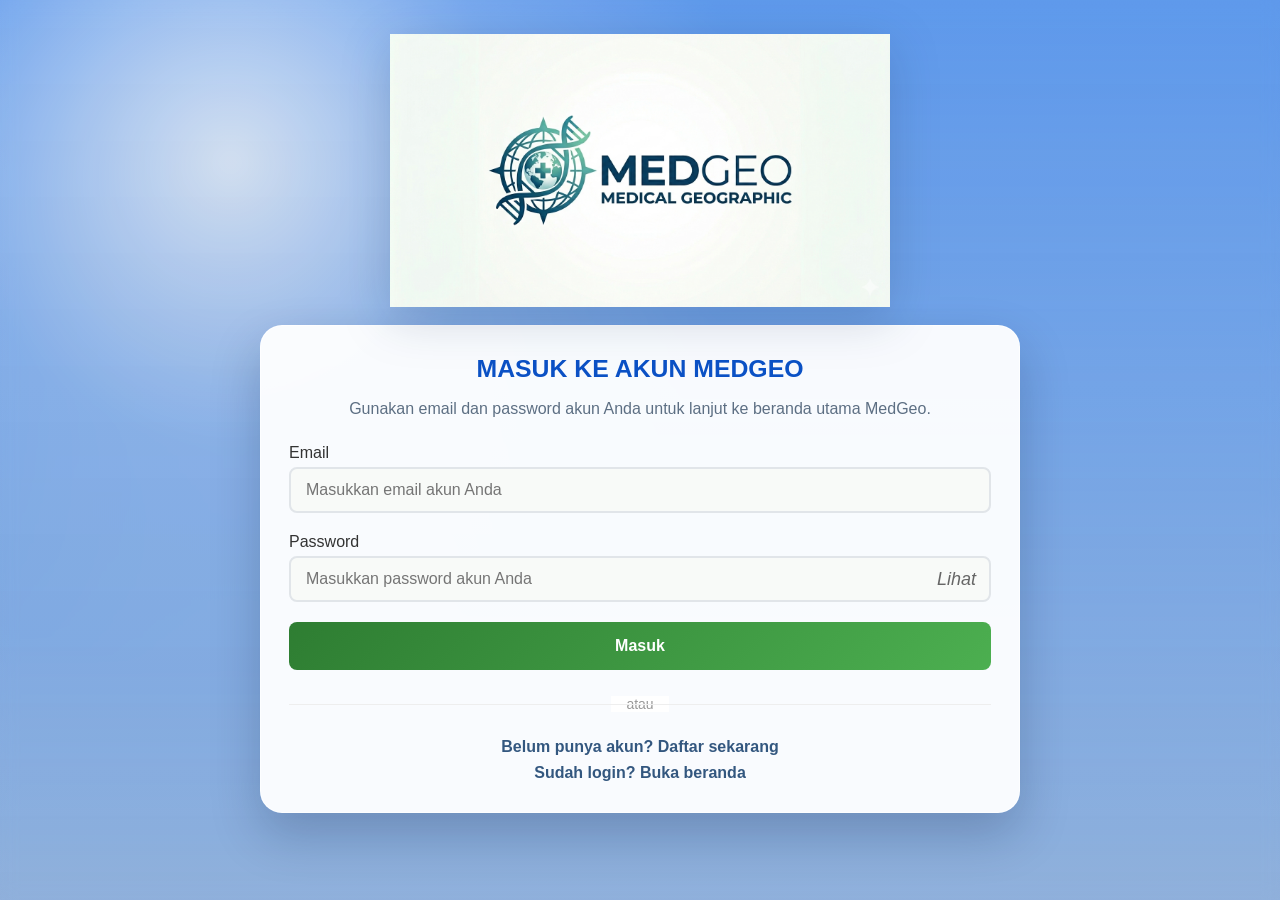
<file: strukbelanja.html>
<!DOCTYPE html>
<html lang="en">
<head>
    <meta charset="UTF-8">
    <meta name="viewport" content="width=device-width, initial-scale=1.0">
    <title>Struk Belanja | MedGeo</title>
    <link rel="stylesheet" href="stylee.css">
    <script src="auth.js"></script>
    <script src="medgeo-catalog-data.js"></script>
</head>
<body class="receipt-page-body">
    <div class="container-navbar receipt-navbar">
        <h1 class="h1-navbar">Medical Geographic</h1>
        <ul class="ul-navbar">
            <li class="li-navbar"><a href="beranda.html" class="a">Home</a></li>
            <li class="li-navbar"><a href="apotekterdekat.html" class="a">Apotik</a></li>
            <li class="li-navbar"><a href="katalogbelanja.html" class="a">Katalog</a></li>
            <li class="li-navbar"><a href="strukbelanja.html" class="a is-active">Struk</a></li>
        </ul>
    </div>

    <main class="receipt-page">
        <section class="receipt-shell">
            <div id="receipt-empty-state" class="access-card" style="display: none;">
                <span class="access-eyebrow">Struk Belum Ada</span>
                <h2>Belum ada struk belanja yang dibuat</h2>
                <p>Selesaikan checkout dari halaman kategori obat terlebih dahulu agar struk belanja bisa ditampilkan di sini.</p>
                <a href="katalogbelanja.html" class="button primary access-button">Kembali ke Katalog</a>
            </div>

            <div id="receipt-content" class="receipt-dashboard" style="display: none;">
                <div class="receipt-toolbar no-print">
                    <a href="katalogbelanja.html" class="button secondary receipt-toolbar-button">Kembali ke Katalog</a>
                    <button type="button" class="button secondary receipt-toolbar-button" onclick="printReceipt()">Cetak Struk</button>
                    <button type="button" class="button secondary receipt-toolbar-button" onclick="downloadReceiptImage()">Download JPG</button>
                    <button type="button" class="button primary receipt-toolbar-button" onclick="openPrintPreview()">Preview Cetak / Simpan PDF</button>
                </div>

                <article id="receipt-paper" class="receipt-paper">
                    <header class="receipt-paper-header">
                        <img src="medgeo-logo.png" alt="Logo MedGeo" class="receipt-logo-image">
                        <div>
                            <span class="receipt-paper-label">Medical Geographic</span>
                            <h2>Struk Belanja</h2>
                            <span class="receipt-section-label receipt-header-apotek-label">Apotek</span>
                            <strong id="receipt-pharmacy-name">-</strong>
                            <p id="receipt-pharmacy-address">-</p>
                            <p id="receipt-meta-line">-</p>
                        </div>
                    </header>

                    <div class="receipt-divider"></div>

                    <section class="receipt-keyvals">
                        <div class="receipt-keyval-row">
                            <span>No. Struk</span>
                            <strong id="receipt-number">-</strong>
                        </div>
                        <div class="receipt-keyval-row">
                            <span>Checkout</span>
                            <strong id="receipt-created-at">-</strong>
                        </div>
                        <div class="receipt-keyval-row">
                            <span>Pembayaran</span>
                            <strong id="receipt-payment-method">-</strong>
                        </div>
                        <div class="receipt-keyval-row">
                            <span>Metode Pesanan</span>
                            <strong id="receipt-fulfillment-method">-</strong>
                        </div>
                    </section>

                    <section class="receipt-store-block">
                        <div>
                            <span class="receipt-section-label">Penerima</span>
                            <strong id="receipt-customer-name">-</strong>
                            <p id="receipt-customer-phone">-</p>
                        </div>
                    </section>

                    <div class="receipt-divider"></div>

                    <section class="receipt-items-block">
                        <div class="receipt-items-head">
                            <span>Produk</span>
                            <span>Qty</span>
                            <span>Harga</span>
                            <span>Subtotal</span>
                        </div>
                        <div id="receipt-items-list" class="receipt-items-list"></div>
                    </section>

                    <div class="receipt-divider"></div>

                    <section class="receipt-total-block">
                        <div class="receipt-total-row">
                            <span>Subtotal</span>
                            <strong id="receipt-subtotal">Rp0</strong>
                        </div>
                        <div class="receipt-total-row">
                            <span>Biaya Layanan</span>
                            <strong id="receipt-service-fee">Rp0</strong>
                        </div>
                        <div class="receipt-total-row">
                            <span>Biaya Pengiriman</span>
                            <strong id="receipt-delivery-fee">Rp0</strong>
                        </div>
                        <div class="receipt-total-row">
                            <span>Total Item</span>
                            <strong id="receipt-total-items">0 item</strong>
                        </div>
                        <div class="receipt-total-row grand-total">
                            <span>Total Bayar</span>
                            <strong id="receipt-total-price">Rp0</strong>
                        </div>
                    </section>

                    <section class="receipt-notes-block">
                        <span class="receipt-section-label">Catatan Pesanan</span>
                        <p id="receipt-order-notes">-</p>
                    </section>

                    <footer class="receipt-footer">
                        <p>Terima kasih telah berbelanja di MedGeo.</p>
                        <p>Simpan struk ini sebagai bukti transaksi Anda.</p>
                    </footer>
                </article>
            </div>
        </section>
    </main>

    <script src="strukbelanja.js"></script>
</body>
</html>
</file>
<file: stylee.css>
*,
html {
    margin: 0;
    padding: 0;
    box-sizing: border-box;
}

:root {
    --medgeo-blue: #0b51c5;
    --medgeo-blue-dark: #123c80;
    --medgeo-blue-soft: #eaf3ff;
    --medgeo-blue-soft-2: #f5f9ff;
    --medgeo-blue-border: rgba(11, 81, 197, 0.14);
    --medgeo-blue-border-strong: rgba(11, 81, 197, 0.22);
    --medgeo-ink: #243b55;
    --medgeo-ink-soft: #5d6f83;
    --medgeo-accent: #ff5a36;
}

body {
    background: linear-gradient(135deg, #eaf3ff, #f7fbff);
    min-height: 100vh;
    font-family: 'Segoe UI', Tahoma, Geneva, Verdana, sans-serif;
    color: var(--medgeo-ink);
}

.container-navbar {
    background: linear-gradient(90deg, var(--medgeo-blue-dark), var(--medgeo-blue));
    width: 100%;
    display: flex;
    align-items: center;
    justify-content: space-between;
    padding: 12px 30px;
    box-shadow: 0 10px 25px rgba(0, 0, 0, 0.15);
}

.h1-navbar {
    font-size: 28px;
    font-weight: 800;
    letter-spacing: 1px;
    color: #f1f8f7;
    margin: 0;
}

.ul-navbar {
    display: flex;
    gap: 10px;
    list-style: none;
    margin: 0;
    padding: 0;
}

.li-navbar {
    border-radius: 999px;
    transition: transform 0.2s ease, background-color 0.2s ease;
}

.a {
    display: inline-block;
    padding: 10px 18px;
    color: #f8fbfb;
    text-decoration: none;
    font-weight: 600;
}

.li-navbar:hover {
    transform: translateY(-2px);
}

.a:hover {
    background: rgba(255, 255, 255, 0.18);
    border-radius: 999px;
    color: #ffffff;
}

.a.is-active {
    background: rgba(255, 255, 255, 0.2);
    border-radius: 999px;
}

.content {
    padding: 5px;
}

.hero {
    background: linear-gradient(135deg, var(--medgeo-blue-dark), #4c8fe1);
    color: white;
    display: grid;
    grid-template-columns: 1.3fr 1fr;
    gap: 32px;
    align-items: start;
    padding: 60px 40px;
    border-radius: 32px;
    box-shadow: 0 18px 40px rgba(0, 0, 0, 0.12);
    max-width: 1200px;
    width: min(100%, 1200px);
    margin: 30px auto;
}

.hero-copy {
    max-width: 580px;
}

.hero-card {
    align-self: start;
}

@media (max-width: 900px) {
    .hero {
        grid-template-columns: 1fr;
        padding: 48px 30px;
    }

    .hero-card {
        width: 100%;
    }
}

.eyebrow {
    display: inline-block;
    margin-bottom: 20px;
    background: rgba(255, 255, 255, 0.18);
    padding: 10px 18px;
    border-radius: 999px;
    font-size: 20px;
    letter-spacing: 1px;
}

.hero h1 {
    font-size: 3rem;
    margin: 0 0 20px;
    line-height: 1.1;
}

.hero p {
    max-width: 540px;
    font-size: 1rem;
    line-height: 1.8;
    margin-bottom: 30px;
    opacity: 0.95;
}

.hero-buttons {
    display: flex;
    flex-wrap: wrap;
    gap: 15px;
}

.button {
    display: inline-flex;
    align-items: center;
    justify-content: center;
    padding: 14px 24px;
    border-radius: 999px;
    border: none;
    font-weight: 700;
    text-decoration: none;
    transition: transform 0.2s ease, box-shadow 0.2s ease;
}

.button:hover {
    transform: translateY(-2px);
    box-shadow: 0 15px 25px rgba(0, 0, 0, 0.12);
}

.primary {
    background: #ffffff;
    color: var(--medgeo-blue);
}

.secondary {
    background: rgba(255, 255, 255, 0.18);
    color: white;
}

.button.start {
    background: linear-gradient(135deg, #4c8fe1, var(--medgeo-blue));
    color: #ffffff;
    padding: 16px 28px;
    font-size: 1rem;
    letter-spacing: 0.4px;
    box-shadow: 0 18px 30px rgba(11, 81, 197, 0.24);
    border: 1px solid rgba(255, 255, 255, 0.24);
}

.button.start:hover {
    transform: translateY(-3px);
    box-shadow: 0 22px 35px rgba(11, 81, 197, 0.28);
}

.hero-card {
    background: rgba(255, 255, 255, 0.12);
    border: 1px solid rgba(255, 255, 255, 0.18);
    padding: 30px;
    border-radius: 30px;
    box-shadow: inset 0 0 0 1px rgba(255, 255, 255, 0.06);
}

.hero-card h2 {
    margin-top: 0;
    font-size: 1.6rem;
}

.hero-card ul {
    list-style: none;
    padding: 0;
    margin: 20px 0 0;
    display: grid;
    gap: 15px;
}

.hero-card li {
    background: rgba(255, 255, 255, 0.12);
    padding: 16px 18px;
    border-radius: 18px;
}


.feature-intro {
    max-width: 1200px;
    margin: 0 auto;
    padding: 40px 40px 0;
    text-align: center;
}

@keyframes slideInRight {
    from {
        opacity: 0;
        transform: translateX(-100%);
    }
    to {
        opacity: 1;
        transform: translateX(0);
    }
}

.feature-intro-inner {
    display: inline-block;
    max-width: 720px;
}

.feature-intro h2 {
    font-size: 2.15rem;
    margin: 18px 0 12px;
    color: #173b31;
}

.feature-intro p {
    color: #476156;
    line-height: 1.8;
    margin: 0 auto;
}

.feature-marquee {
    max-width: 1200px;
    margin: 0 auto;
    padding: 24px 40px 0;
    overflow: hidden;
    mask-image: linear-gradient(to right, transparent, black 8%, black 92%, transparent);
}

@keyframes featureMarquee {
    from {
        transform: translateX(0);
    }
    to {
        transform: translateX(calc(-50% - 10px));
    }
}

.feature-track {
    display: flex;
    gap: 20px;
    width: max-content;
    animation: featureMarquee 24s linear infinite;
}

.feature-track:hover {
    animation-play-state: paused;
}

.feature-card {
    background: white;
    border-radius: 24px;
    padding: 30px;
    box-shadow: 0 15px 35px rgba(0, 0, 0, 0.08);
    transition: transform 0.25s ease, box-shadow 0.25s ease;
    animation: slideInRight 1s ease-out;
}

.feature-card:nth-child(1) {
    animation-delay: 0s;
}

.feature-card:nth-child(2) {
    animation-delay: 0.08s;
}

.feature-card:nth-child(3) {
    animation-delay: 0.16s;
}

.feature-card:hover {
    transform: translateY(-6px);
    box-shadow: 0 24px 55px rgba(0, 0, 0, 0.12);
    border-color: var(--medgeo-blue-border-strong);
}

.feature-link-card {
    text-decoration: none;
    color: inherit;
    min-height: 250px;
    display: flex;
    flex-direction: column;
    align-items: flex-start;
    justify-content: flex-start;
    border: 1px solid var(--medgeo-blue-border);
}

.feature-marquee-card {
    width: 320px;
    flex: 0 0 320px;
}

.feature-card .feature-icon {
    width: 44px;
    height: 44px;
    display: inline-flex;
    align-items: center;
    justify-content: center;
    background: rgba(11, 81, 197, 0.14);
    color: var(--medgeo-blue);
    border-radius: 14px;
    font-size: 1.2rem;
    margin-bottom: 10px;
}

.feature-card h3 {
    margin-top: 0;
    color: var(--medgeo-ink);
    font-size: 1.05rem;
    line-height: 1.3;
}

.feature-card p {
    color: var(--medgeo-ink-soft);
    line-height: 1.4;
    margin: 8px 0 0;
    font-size: 0.95rem;
}

.feature-link-label {
    margin-top: auto;
    padding-top: 18px;
    font-size: 0.92rem;
    font-weight: 700;
    color: var(--medgeo-blue);
}

.category-home-section {
    max-width: 1200px;
    margin: 0 auto;
    padding: 42px 40px 10px;
}

.category-home-heading {
    max-width: 760px;
    margin-bottom: 24px;
}

.category-home-eyebrow {
    color: #ffffff;
    background: linear-gradient(135deg, var(--medgeo-blue-dark), var(--medgeo-blue));
    font-size: 0.9rem;
    margin-bottom: 14px;
}

.category-home-heading h2 {
    margin: 0 0 12px;
    font-size: 2rem;
    color: #173b31;
}

.category-home-heading p {
    margin: 0;
    line-height: 1.8;
    color: #496258;
}

.category-home-grid {
    display: grid;
    grid-template-columns: repeat(3, minmax(0, 1fr));
    gap: 18px;
}

.category-home-card {
    display: grid;
    gap: 12px;
    padding: 22px;
    border-radius: 24px;
    text-decoration: none;
    color: inherit;
    background:
        radial-gradient(circle at top right, rgba(76, 143, 225, 0.18), transparent 34%),
        linear-gradient(180deg, #ffffff, #f5f9ff);
    border: 1px solid rgba(11, 81, 197, 0.14);
    box-shadow: 0 16px 32px rgba(11, 81, 197, 0.08);
    transition: transform 0.25s ease, box-shadow 0.25s ease, border-color 0.25s ease;
}

.category-home-card:hover {
    transform: translateY(-6px);
    box-shadow: 0 22px 40px rgba(11, 81, 197, 0.12);
    border-color: rgba(11, 81, 197, 0.22);
}

.category-home-card-label {
    display: inline-flex;
    width: fit-content;
    padding: 8px 12px;
    border-radius: 999px;
    background: rgba(11, 81, 197, 0.08);
    color: var(--medgeo-blue);
    font-size: 0.8rem;
    font-weight: 800;
}

.category-home-card h3 {
    margin: 0;
    font-size: 1.2rem;
    color: var(--medgeo-ink);
}

.category-home-card p {
    margin: 0;
    line-height: 1.7;
    color: var(--medgeo-ink-soft);
}

.category-home-card-meta {
    display: flex;
    justify-content: space-between;
    gap: 12px;
    align-items: center;
    padding-top: 6px;
    color: var(--medgeo-blue);
    font-weight: 700;
    flex-wrap: wrap;
}

@media (max-width: 900px) {
    .feature-marquee {
        padding: 20px 20px 0;
        mask-image: none;
        overflow: visible;
    }

    .feature-track {
        width: auto;
        display: grid;
        grid-template-columns: 1fr;
        animation: none;
    }

    .feature-card {
        min-height: auto;
    }

    .feature-marquee-card {
        width: auto;
        flex: initial;
    }

    .login-dashboard-grid {
        grid-template-columns: 1fr;
    }

    .login-dashboard-hero h1 {
        font-size: 2.2rem;
    }

    .login-portal-card {
        padding: 24px 18px 24px;
    }

    .login-portal-card-header h2 {
        font-size: 1.3rem;
    }

    .login-portal-logo-image {
        max-width: 360px;
    }

    .login-portal-heading h1 {
        font-size: 1.5rem;
    }

    .login-portal-info-strip {
        grid-template-columns: 1fr;
    }

    .login-portal-page {
        place-items: start center;
        padding: 24px 16px 40px;
    }

    .login-portal-shell {
        margin: 0;
    }
}

.signin-section {
    overflow: hidden;
    max-height: 0;
    opacity: 0;
    transition: max-height 0.5s ease, opacity 0.5s ease;
}

.signin-section:target {
    max-height: 1200px;
    opacity: 1;
}

.signin-container {
    display: flex;
    justify-content: center;
    align-items: center;
    padding: 40px 20px;
    background: linear-gradient(135deg, #eef5ff 0%, #e1efff 100%);
}

.signin-form {
    background: white;
    padding: 40px;
    border-radius: 20px;
    box-shadow: 0 12px 30px rgba(0, 0, 0, 0.12);
    width: 100%;
    max-width: 500px;
    text-align: left;
}

.signin-form h2 {
    color: var(--medgeo-blue);
    margin-bottom: 8px;
    font-size: 30px;
}

.signin-form p {
    color: var(--medgeo-ink-soft);
    margin-bottom: 25px;
}

.form-group label {
    display: block;
    margin-bottom: 8px;
    font-weight: 600;
    color: var(--medgeo-ink);
}

.form-group input {
    width: 100%;
    padding: 14px 16px;
    border: 1px solid #dfe6e3;
    border-radius: 14px;
    background: #f8faf8;
    font-size: 16px;
    transition: border-color 0.3s ease;
}

.form-group input:focus {
    outline: none;
    border-color: var(--medgeo-blue);
}

.password-container {
    position: relative;
    display: flex;
    align-items: center;
}

.password-container input {
    padding-right: 50px; /* Space for the eye icon */
}

.password-toggle {
    position: absolute;
    right: 15px;
    cursor: pointer;
    user-select: none;
    color: #666;
    font-size: 18px;
    transition: color 0.3s ease;
}

.password-toggle:hover {
    color: var(--medgeo-blue);
}

.form-options {
    display: flex;
    justify-content: space-between;
    align-items: center;
    margin-bottom: 25px;
    gap: 10px;
}

.checkbox-label {
    display: flex;
    align-items: center;
    gap: 10px;
    color: #5a6c61;
}

.forgot-password {
    color: var(--medgeo-blue);
    text-decoration: none;
    font-size: 14px;
}

.forgot-password:hover {
    text-decoration: underline;
}

.signin-btn {
    width: 100%;
    background: linear-gradient(135deg, var(--medgeo-blue-dark), var(--medgeo-blue));
    color: white;
    border: none;
    padding: 15px;
    border-radius: 12px;
    font-size: 16px;
    font-weight: 700;
    cursor: pointer;
    transition: transform 0.2s ease, box-shadow 0.2s ease;
}

.signin-btn:hover {
    transform: translateY(-2px);
    box-shadow: 0 10px 20px rgba(11, 81, 197, 0.25);
}

.signin-btn.sending {
    opacity: 0.9;
    transform: scale(0.98);
    cursor: wait;
    animation: pulse 1.2s infinite ease-in-out;
}

@keyframes pulse {
    0%, 100% {
        transform: scale(0.98);
        box-shadow: 0 10px 20px rgba(11, 81, 197, 0.15);
    }
    50% {
        transform: scale(1.0);
        box-shadow: 0 14px 26px rgba(11, 81, 197, 0.22);
    }
}

.signin-btn:disabled {
    cursor: not-allowed;
    opacity: 0.75;
}

.signup-link {
    margin-top: 24px;
    padding-top: 20px;
    border-top: 1px solid #eef2ef;
}

.signup-link a {
    color: var(--medgeo-blue);
    text-decoration: none;
    font-weight: 600;
}

.signup-link a:hover {
    text-decoration: underline;
}

.divider {
    margin: 25px 0;
    position: relative;
    text-align: center;
}

.divider::before {
    content: '';
    position: absolute;
    top: 50%;
    left: 0;
    right: 0;
    height: 1px;
    background: #e7ece8;
}

.divider span {
    background: white;
    padding: 0 18px;
    color: #8a9b92;
    font-size: 14px;
}

.social-signin {
    margin-top: 20px;
}

.auth-message {
    margin-bottom: 18px;
    padding: 14px 16px;
    border-radius: 14px;
    border: 1px solid transparent;
    font-weight: 600;
}

.auth-message.success {
    background: #e8f7f4;
    color: #1b5e20;
    border-color: #a5d6a7;
}

.auth-message.error {
    background: #fff1f1;
    color: #b42318;
    border-color: #f5b5b5;
}

.google-btn {
    width: 100%;
    background: #ffffff;
    border: 1px solid #d1e6dc;
    color: #334d44;
    padding: 14px 15px;
    border-radius: 12px;
    font-size: 16px;
    cursor: pointer;
    display: flex;
    align-items: center;
    justify-content: center;
    gap: 12px;
    transition: border-color 0.3s ease, transform 0.2s ease;
}

.google-btn:hover {
    border-color: #b3d5c4;
    transform: translateY(-1px);
}

.google-btn img {
    width: 22px;
    height: 22px;
}

.login-dashboard-page {
    padding: 34px 20px 46px;
}

.login-dashboard-shell {
    max-width: 1200px;
    margin: 0 auto;
}

.login-dashboard-grid {
    display: grid;
    grid-template-columns: minmax(0, 1.2fr) minmax(360px, 0.8fr);
    gap: 24px;
    align-items: stretch;
}

.login-dashboard-hero,
.login-dashboard-card {
    background: linear-gradient(180deg, #ffffff, #f5fbf8);
    border: 1px solid rgba(46, 125, 50, 0.12);
    border-radius: 28px;
    box-shadow: 0 20px 40px rgba(0, 0, 0, 0.08);
}

.login-dashboard-hero {
    padding: 34px;
    display: grid;
    gap: 20px;
    align-content: start;
}

.login-dashboard-hero h1 {
    margin: 0;
    font-size: 2.7rem;
    line-height: 1.1;
    color: #173b31;
}

.login-dashboard-hero p {
    margin: 0;
    color: #496258;
    line-height: 1.8;
}

.login-dashboard-points {
    display: grid;
    gap: 14px;
}

.login-dashboard-point {
    display: grid;
    grid-template-columns: 48px 1fr;
    gap: 14px;
    align-items: center;
    padding: 16px 18px;
    border-radius: 18px;
    background: linear-gradient(135deg, #edf7f1, #f9fcfb);
    border: 1px solid rgba(46, 125, 50, 0.1);
}

.login-dashboard-point strong {
    width: 48px;
    height: 48px;
    display: inline-flex;
    align-items: center;
    justify-content: center;
    border-radius: 16px;
    background: linear-gradient(135deg, #1f8f77, #2e7d32);
    color: #ffffff;
    font-size: 1.2rem;
}

.login-dashboard-point span {
    color: #2f5a48;
    font-weight: 600;
}

.login-dashboard-registered {
    padding: 14px 16px;
    border-radius: 18px;
    background: rgba(31, 143, 119, 0.1);
    color: #1f6f61;
    font-weight: 700;
}

.login-portal-body {
    min-height: 100vh;
    margin: 0;
    font-family: 'Segoe UI', Tahoma, Geneva, Verdana, sans-serif;
    background: #dfeafb;
    overflow-x: hidden;
    overflow-y: auto;
}

.login-portal-page {
    position: relative;
    min-height: 100vh;
    display: grid;
    place-items: center;
    padding: 32px 20px;
    overflow: visible;
}

.login-portal-background,
.login-portal-overlay {
    position: absolute;
    inset: 0;
}

.login-portal-background {
    background:
        linear-gradient(rgba(55, 116, 198, 0.2), rgba(18, 60, 128, 0.15)),
        radial-gradient(circle at 20% 30%, rgba(255, 255, 255, 0.92), rgba(255, 255, 255, 0.2) 24%, transparent 42%),
        radial-gradient(circle at 82% 24%, rgba(255, 255, 255, 0.88), rgba(255, 255, 255, 0.16) 18%, transparent 36%),
        linear-gradient(180deg, #4c8fe1 0%, #78aef3 44%, #8cc1f8 100%);
    filter: saturate(1.05);
}

.login-portal-background::before,
.login-portal-background::after {
    content: '';
    position: absolute;
    border-radius: 42px;
    filter: blur(20px);
}

.login-portal-background::before {
    width: 40vw;
    min-width: 320px;
    max-width: 620px;
    height: 38vh;
    left: 4%;
    bottom: 10%;
    background: linear-gradient(180deg, rgba(207, 121, 95, 0.95), rgba(119, 72, 48, 0.82));
    transform: skewX(-18deg);
}

.login-portal-background::after {
    width: 30vw;
    min-width: 260px;
    max-width: 540px;
    height: 22vh;
    right: 6%;
    bottom: 12%;
    background: linear-gradient(180deg, rgba(201, 119, 85, 0.88), rgba(108, 64, 40, 0.72));
    transform: skewX(-10deg);
}

.login-portal-overlay {
    background:
        radial-gradient(circle at 50% 72%, rgba(41, 56, 36, 0.3), transparent 28%),
        linear-gradient(180deg, rgba(255, 255, 255, 0.08), rgba(0, 0, 0, 0.14));
    backdrop-filter: blur(8px);
}

.login-portal-shell {
    position: relative;
    z-index: 1;
    width: min(100%, 920px);
    display: grid;
    justify-items: center;
    gap: 18px;
    margin: 32px 0;
}

.login-portal-brandbar {
    width: 100%;
    display: flex;
    justify-content: flex-start;
    flex-wrap: wrap;
    gap: 10px;
}

.login-portal-badge {
    display: inline-flex;
    align-items: center;
    padding: 10px 16px;
    border-radius: 999px;
    background: rgba(255, 255, 255, 0.22);
    color: #ffffff;
    font-size: 0.9rem;
    font-weight: 700;
    letter-spacing: 0.4px;
    border: 1px solid rgba(255, 255, 255, 0.28);
    backdrop-filter: blur(10px);
}

.login-portal-badge-secondary {
    background: rgba(11, 32, 79, 0.24);
}

.login-portal-emblem {
    display: grid;
    justify-items: center;
    gap: 10px;
    margin-top: 4px;
}

.portal-logo-image {
    display: block;
    width: 100%;
    height: auto;
    object-fit: contain;
    filter: drop-shadow(0 12px 24px rgba(9, 31, 74, 0.18));
}

.login-portal-logo-image {
    max-width: 560px;
}

.login-portal-heading {
    max-width: 760px;
    text-align: center;
    color: #ffffff;
    text-shadow: 0 8px 24px rgba(0, 0, 0, 0.18);
}

.login-portal-heading h1 {
    margin: 0 0 10px;
    font-size: 2.1rem;
    line-height: 1.2;
    letter-spacing: 0.6px;
}

.login-portal-heading p {
    margin: 0;
    font-size: 1rem;
    line-height: 1.8;
    opacity: 0.96;
}

.login-portal-info-strip {
    width: 100%;
    display: grid;
    grid-template-columns: repeat(3, minmax(0, 1fr));
    gap: 14px;
}

.login-portal-info-card {
    padding: 16px 18px;
    border-radius: 18px;
    background: rgba(255, 255, 255, 0.2);
    border: 1px solid rgba(255, 255, 255, 0.28);
    color: #ffffff;
    backdrop-filter: blur(12px);
    box-shadow: 0 10px 24px rgba(12, 28, 63, 0.12);
}

.login-portal-info-card strong {
    display: block;
    margin-bottom: 8px;
    font-size: 1rem;
}

.login-portal-info-card span {
    display: block;
    line-height: 1.7;
    font-size: 0.94rem;
    opacity: 0.96;
}

.login-portal-card {
    width: min(100%, 680px);
    background: rgba(255, 255, 255, 0.94);
    border-radius: 22px;
    padding: 28px 34px 30px;
    box-shadow: 0 22px 50px rgba(11, 24, 54, 0.24);
    border: 1px solid rgba(255, 255, 255, 0.7);
}

.login-portal-card-header {
    text-align: center;
    margin-bottom: 24px;
}

.login-portal-card-header h2 {
    margin: 0 0 10px;
    color: #0b51c5;
    font-size: 1.65rem;
    font-weight: 900;
    line-height: 1.35;
    text-transform: uppercase;
}

.login-portal-card-header p {
    margin: 0;
    color: #5d6f83;
    line-height: 1.7;
}

.login-portal-hint {
    margin-bottom: 14px;
    padding: 12px 14px;
    border-radius: 12px;
    background: rgba(11, 81, 197, 0.08);
    color: #0b51c5;
    font-weight: 700;
}

.login-portal-form {
    display: grid;
    gap: 16px;
}

.login-portal-field {
    position: relative;
    display: grid;
    grid-template-columns: 60px 1fr auto;
    align-items: center;
    min-height: 58px;
    background: #ffffff;
    border: 1px solid #cfdaf0;
    border-radius: 10px;
    overflow: hidden;
}

.login-portal-field-icon {
    height: 100%;
    display: grid;
    place-items: center;
    color: #2558a8;
    font-size: 1.2rem;
    background: #f2f6fd;
    border-right: 1px solid #cfdaf0;
}

.login-portal-field input {
    width: 100%;
    border: none;
    background: transparent;
    padding: 0 16px;
    font-size: 1rem;
    color: #243b55;
}

.login-portal-field input:focus {
    outline: none;
}

.login-portal-password-toggle {
    margin-right: 10px;
    border: none;
    background: transparent;
    color: #4d698c;
    font-weight: 700;
    cursor: pointer;
}

.login-portal-submit {
    width: min(100%, 250px);
    margin: 14px auto 0;
    border: none;
    border-radius: 10px;
    padding: 14px 18px;
    background: linear-gradient(180deg, #ff744b, #ff5a36);
    color: #ffffff;
    font-size: 1.05rem;
    font-weight: 800;
    letter-spacing: 0.8px;
    cursor: pointer;
    box-shadow: 0 14px 26px rgba(255, 90, 54, 0.28);
}

.login-portal-links {
    margin-top: 20px;
    display: grid;
    justify-items: center;
    gap: 8px;
}

.login-portal-links a {
    color: #33577f;
    text-decoration: none;
    font-weight: 600;
}

.login-portal-links a:hover {
    text-decoration: underline;
}

.login-portal-footnote {
    margin-top: 18px;
    padding-top: 14px;
    border-top: 1px dashed #d9e2f2;
    display: flex;
    justify-content: space-between;
    gap: 12px;
    color: #6a7b92;
    font-size: 0.9rem;
    flex-wrap: wrap;
}

.register-portal-body {
    min-height: 100vh;
    margin: 0;
    font-family: 'Segoe UI', Tahoma, Geneva, Verdana, sans-serif;
    background: #dff0ff;
    overflow-x: hidden;
    overflow-y: auto;
}

.register-portal-page {
    position: relative;
    min-height: 100vh;
    padding: 34px 18px 44px;
}

.register-portal-background,
.register-portal-overlay {
    position: fixed;
    inset: 0;
}

.register-portal-background {
    background:
        linear-gradient(rgba(55, 116, 198, 0.18), rgba(18, 60, 128, 0.12)),
        radial-gradient(circle at 18% 18%, rgba(255, 255, 255, 0.95), rgba(255, 255, 255, 0.2) 22%, transparent 40%),
        linear-gradient(180deg, #5f9aed 0%, #89b9f8 48%, #b8d8ff 100%);
    filter: saturate(1.05);
}

.register-portal-overlay {
    background: linear-gradient(180deg, rgba(255, 255, 255, 0.06), rgba(7, 26, 63, 0.12));
    backdrop-filter: blur(8px);
}

.register-portal-shell {
    position: relative;
    z-index: 1;
    width: min(100%, 760px);
    margin: 0 auto;
    display: grid;
    justify-items: center;
    gap: 18px;
}

.register-portal-emblem {
    display: grid;
    justify-items: center;
    gap: 10px;
}

.register-portal-logo-image {
    max-width: 500px;
}

.register-portal-card {
    width: min(100%, 760px);
    background: rgba(255, 255, 255, 0.95);
    border-radius: 22px;
    padding: 26px 28px 30px;
    box-shadow: 0 22px 50px rgba(11, 24, 54, 0.22);
    border: 1px solid rgba(255, 255, 255, 0.72);
}

.register-portal-card-header {
    text-align: center;
    margin-bottom: 22px;
}

.register-portal-card-header h1 {
    margin: 0 0 10px;
    color: #0b51c5;
    font-size: 1.55rem;
    font-weight: 900;
    line-height: 1.35;
    text-transform: uppercase;
}

.register-portal-card-header p {
    margin: 0;
    color: #5d6f83;
    line-height: 1.7;
}

/* ===== APOTEK ===== */
.apotek-page {
    padding: 34px 20px 46px;
}

.apotek-shell {
    max-width: 1200px;
    margin: 0 auto;
}

.access-card,
.apotek-dashboard {
    background: linear-gradient(180deg, var(--medgeo-blue-soft-2), var(--medgeo-blue-soft));
    border: 1px solid var(--medgeo-blue-border);
    border-radius: 28px;
    box-shadow: 0 20px 40px rgba(0, 0, 0, 0.08);
    padding: 28px;
}

.access-card {
    max-width: 760px;
    margin: 0 auto;
    text-align: center;
}

.access-eyebrow {
    display: inline-block;
    margin-bottom: 14px;
    padding: 8px 14px;
    border-radius: 999px;
    background: rgba(11, 81, 197, 0.12);
    color: var(--medgeo-blue);
    font-size: 0.85rem;
    font-weight: 700;
    letter-spacing: 0.4px;
}

.access-card h2,
.user-banner h2,
.section-heading h3 {
    color: var(--medgeo-ink);
}

.access-card p,
.user-banner p,
.section-heading p,
.apotek-card p {
    color: var(--medgeo-ink-soft);
    line-height: 1.7;
}

.access-button {
    margin-top: 12px;
}

.user-banner {
    display: flex;
    justify-content: space-between;
    align-items: center;
    gap: 18px;
    margin-bottom: 24px;
    padding: 22px 24px;
    background: linear-gradient(135deg, #ffffff, var(--medgeo-blue-soft));
    border: 1px solid var(--medgeo-blue-border);
    border-radius: 24px;
}

.user-banner-copy h2 {
    margin: 0 0 8px;
}

.user-banner-copy p {
    margin: 0;
}

.apotek-hero-card {
    display: grid;
    grid-template-columns: 1.15fr 0.85fr;
    gap: 20px;
    margin-bottom: 24px;
    padding: 24px;
    background: linear-gradient(135deg, var(--medgeo-blue-dark), #4c8fe1);
    color: #ffffff;
    border-radius: 24px;
}

.apotek-hero-copy h2 {
    margin: 14px 0 10px;
    font-size: 2rem;
}

.apotek-hero-copy p {
    margin: 0;
    line-height: 1.8;
    color: rgba(255, 255, 255, 0.88);
}

.apotek-summary-grid {
    display: grid;
    gap: 14px;
}

.apotek-summary-item {
    background: rgba(255, 255, 255, 0.14);
    border: 1px solid rgba(255, 255, 255, 0.2);
    border-radius: 18px;
    padding: 18px;
}

.apotek-summary-item strong {
    display: block;
    margin-bottom: 6px;
    font-size: 1.2rem;
}

.apotek-summary-item span {
    color: rgba(255, 255, 255, 0.82);
}

.logout-btn {
    min-width: 140px;
    border: none;
    border-radius: 999px;
    padding: 14px 24px;
    font-size: 0.98rem;
    font-weight: 700;
    color: #ffffff;
    background: linear-gradient(135deg, #d94b4b, #b71c1c);
    cursor: pointer;
    transition: transform 0.2s ease, box-shadow 0.2s ease;
}

.logout-btn:hover {
    transform: translateY(-2px);
    box-shadow: 0 14px 26px rgba(183, 28, 28, 0.24);
}

.apotek-map-panel,
.apotek-list-panel {
    background: #ffffff;
    border: 1px solid var(--medgeo-blue-border);
    border-radius: 24px;
    padding: 22px;
    box-shadow: 0 14px 30px rgba(0, 0, 0, 0.05);
}

.apotek-summary-panel {
    margin-bottom: 24px;
}

.apotek-listing-panel {
    margin-top: 0;
}

.section-heading {
    margin-bottom: 16px;
}

.section-heading h3 {
    margin: 0 0 8px;
}

.section-heading p {
    margin: 0;
}

.apotek-map {
    height: auto;
    width: 100%;
    border: 2px solid var(--medgeo-blue-border-strong);
    border-radius: 20px;
}

.apotek-local-panel {
    display: grid;
    grid-template-columns: repeat(4, minmax(0, 1fr));
    gap: 16px;
    padding: 18px;
    background: linear-gradient(180deg, #f7faff, var(--medgeo-blue-soft));
}

.apotek-local-card {
    padding: 18px;
    border-radius: 18px;
    background: #ffffff;
    border: 1px solid var(--medgeo-blue-border);
    box-shadow: 0 10px 24px rgba(0, 0, 0, 0.05);
}

.apotek-local-label {
    display: block;
    margin-bottom: 8px;
    color: var(--medgeo-ink-soft);
    font-size: 0.86rem;
    font-weight: 700;
}

.apotek-local-card strong {
    color: var(--medgeo-ink);
    line-height: 1.5;
}

.map-error {
    margin-top: 14px;
    padding: 16px 18px;
    color: #b71c1c;
    background: #ffebee;
    border-radius: 14px;
}

.apotek-status {
    margin-bottom: 16px;
    padding: 14px 16px;
    border-radius: 16px;
    background: rgba(11, 81, 197, 0.08);
    color: var(--medgeo-ink);
    line-height: 1.6;
}

.apotek-status.success {
    background: #e8f7f0;
    color: #1b5e20;
}

.apotek-status.error {
    background: #ffebee;
    color: #b71c1c;
}

.apotek-list {
    display: grid;
    grid-template-columns: repeat(2, minmax(0, 1fr));
    gap: 16px;
}

.apotek-card {
    background: linear-gradient(180deg, #ffffff, #f7fbff);
    padding: 18px;
    border-radius: 18px;
    border: 1px solid var(--medgeo-blue-border);
    box-shadow: 0 12px 24px rgba(0, 0, 0, 0.05);
    transition: transform 0.2s ease, box-shadow 0.2s ease;
    display: flex;
    flex-direction: column;
    gap: 14px;
}

.apotek-card:hover {
    transform: translateY(-4px);
    box-shadow: 0 18px 30px rgba(0, 0, 0, 0.08);
}

.apotek-card.is-selected {
    border-color: rgba(11, 81, 197, 0.55);
    box-shadow: 0 22px 36px rgba(11, 81, 197, 0.16);
}

.apotek-card-top {
    display: flex;
    align-items: flex-start;
    justify-content: space-between;
    gap: 12px;
    margin-bottom: 0;
}

.apotek-badge,
.apotek-distance {
    display: inline-flex;
    padding: 7px 12px;
    border-radius: 999px;
    font-size: 0.82rem;
    font-weight: 800;
}

.apotek-badge {
    background: rgba(11, 81, 197, 0.12);
    color: var(--medgeo-blue);
}

.apotek-distance {
    background: rgba(76, 143, 225, 0.14);
    color: var(--medgeo-blue-dark);
}

.apotek-card h3 {
    margin: 10px 0 0;
    color: var(--medgeo-blue);
}

.apotek-address {
    margin: 0;
    min-height: 44px;
}

.apotek-meta {
    display: grid;
    gap: 6px;
    color: var(--medgeo-ink-soft);
    font-size: 0.94rem;
    font-weight: 600;
}

.apotek-meta-inline {
    grid-template-columns: repeat(3, minmax(0, 1fr));
    gap: 10px;
}

.apotek-meta-inline span {
    padding: 10px 12px;
    border-radius: 14px;
    background: rgba(11, 81, 197, 0.06);
}

.apotek-service-list {
    list-style: none;
    margin: 0;
    padding: 0;
    display: grid;
    gap: 10px;
}

.apotek-service-tags {
    display: flex;
    flex-wrap: wrap;
    gap: 8px;
}

.apotek-service-list li {
    list-style: none;
}

.apotek-service-tags li span {
    display: inline-flex;
    padding: 9px 12px;
    background: rgba(11, 81, 197, 0.06);
    border-radius: 999px;
    color: var(--medgeo-ink);
    font-size: 0.88rem;
}

.apotek-actions {
    display: flex;
    flex-wrap: wrap;
    gap: 10px;
    margin-top: auto;
}

.apotek-actions-compact > * {
    flex: 1 1 160px;
}

.apotek-card button {
    border: none;
    border-radius: 999px;
    padding: 11px 16px;
    background: linear-gradient(135deg, var(--medgeo-blue-dark), var(--medgeo-blue));
    color: #ffffff;
    font-weight: 700;
    cursor: pointer;
}

.map-link-button {
    display: inline-flex;
    align-items: center;
    justify-content: center;
    padding: 11px 16px;
    border-radius: 999px;
    background: rgba(11, 81, 197, 0.12);
    color: var(--medgeo-blue);
    text-decoration: none;
    font-weight: 700;
}

.catalog-page {
    padding: 42px 24px 64px;
}

.catalog-shell {
    max-width: 1200px;
    margin: 0 auto;
}

.catalog-dashboard {
    display: grid;
    gap: 34px;
}

.catalog-hero {
    display: grid;
    grid-template-columns: 1.25fr 0.75fr;
    gap: 24px;
}

.catalog-hero-copy,
.catalog-hero-card,
.shopping-catalog-panel,
.shopping-cart-panel {
    background: #ffffff;
    border: 1px solid var(--medgeo-blue-border);
    border-radius: 22px;
    padding: 28px;
    box-shadow: 0 12px 24px rgba(0, 0, 0, 0.04);
}

.catalog-hero-copy h2,
.catalog-hero-card strong {
    color: var(--medgeo-ink);
}

.catalog-hero-copy h2 {
    margin: 14px 0 14px;
    font-size: 2rem;
    line-height: 1.2;
}

.catalog-hero-copy p,
.catalog-hero-card p,
.shopping-product-card p,
.shopping-cart-item p {
    color: var(--medgeo-ink-soft);
    line-height: 1.7;
}

.catalog-hero-copy p {
    max-width: 62ch;
}

.catalog-hero-card {
    display: flex;
    flex-direction: column;
    justify-content: center;
    background: linear-gradient(135deg, var(--medgeo-blue-dark), #4c8fe1);
    color: #ffffff;
}

.catalog-hero-label {
    font-size: 0.84rem;
    font-weight: 700;
    text-transform: uppercase;
    letter-spacing: 0.6px;
    opacity: 0.84;
}

.catalog-hero-card strong {
    margin: 14px 0 10px;
    color: #ffffff;
    font-size: 1.45rem;
}

.catalog-hero-card p {
    margin: 0;
    color: rgba(255, 255, 255, 0.86);
}

.catalog-hero-actions {
    margin-top: 24px;
}

.catalog-back-button {
    color: #ffffff;
    border: 1px solid rgba(255, 255, 255, 0.2);
}

.catalog-summary-grid {
    display: grid;
    grid-template-columns: repeat(3, minmax(0, 1fr));
    gap: 20px;
}

.catalog-highlight-strip {
    display: grid;
    grid-template-columns: repeat(3, minmax(0, 1fr));
    gap: 16px;
}

.catalog-highlight-card {
    padding: 18px 20px;
    border-radius: 22px;
    background: linear-gradient(135deg, #f7fbff, var(--medgeo-blue-soft));
    border: 1px solid var(--medgeo-blue-border);
    box-shadow: 0 12px 24px rgba(0, 0, 0, 0.04);
}

.catalog-highlight-card span {
    display: block;
    margin-bottom: 10px;
    color: var(--medgeo-ink-soft);
    font-size: 0.84rem;
    font-weight: 700;
    text-transform: uppercase;
}

.catalog-highlight-card strong {
    display: block;
    margin-bottom: 8px;
    color: var(--medgeo-ink);
    font-size: 1.03rem;
}

.catalog-highlight-card p {
    margin: 0;
    color: var(--medgeo-ink-soft);
    line-height: 1.7;
}

.catalog-summary-item {
    padding: 24px 24px;
    border-radius: 20px;
    background: linear-gradient(180deg, #ffffff, #f7fbff);
    border: 1px solid var(--medgeo-blue-border);
    box-shadow: 0 12px 24px rgba(0, 0, 0, 0.04);
}

.catalog-summary-item span {
    display: block;
    margin-bottom: 12px;
    color: var(--medgeo-ink-soft);
    font-size: 0.85rem;
    font-weight: 700;
}

.catalog-summary-item strong {
    color: var(--medgeo-ink);
    line-height: 1.6;
}

.consultation-link-panel {
    padding: 28px;
    border-radius: 22px;
    background: linear-gradient(135deg, #eef5ff, #f8fbff);
    border: 1px solid var(--medgeo-blue-border);
    box-shadow: 0 12px 24px rgba(0, 0, 0, 0.04);
}

.catalog-browse-panel {
    display: grid;
    gap: 18px;
}

.consultation-link-content {
    display: grid;
    grid-template-columns: repeat(2, minmax(0, 1fr));
    gap: 18px;
    margin-top: 18px;
}

.consultation-link-card {
    padding: 22px 22px;
    border-radius: 18px;
    background: #ffffff;
    border: 1px solid var(--medgeo-blue-border);
}

.consultation-link-card span {
    display: block;
    margin-bottom: 10px;
    color: var(--medgeo-ink-soft);
    font-size: 0.85rem;
    font-weight: 700;
}

.consultation-link-card strong {
    color: var(--medgeo-ink);
    line-height: 1.7;
}

.catalog-layout {
    position: relative;
    margin-top: 6px;
}

.catalog-section-top {
    display: flex;
    align-items: center;
    justify-content: space-between;
    gap: 24px;
    margin-bottom: 26px;
}

.catalog-product-hint {
    min-width: 220px;
    padding: 18px 18px;
    border-radius: 18px;
    background: rgba(11, 81, 197, 0.08);
    border: 1px solid rgba(11, 81, 197, 0.12);
}

.catalog-product-hint span {
    display: block;
    margin-bottom: 6px;
    color: var(--medgeo-ink-soft);
    font-size: 0.82rem;
    font-weight: 700;
}

.catalog-product-hint strong {
    color: var(--medgeo-blue);
    font-size: 0.98rem;
}

.shopping-catalog-panel,
.shopping-cart-panel {
    background: linear-gradient(180deg, #ffffff, #fbfefd);
}

.shopping-catalog-panel {
    padding: 30px;
}

.shopping-cart-backdrop {
    position: fixed;
    inset: 0;
    background:
        linear-gradient(180deg, rgba(9, 32, 74, 0.28), rgba(9, 32, 74, 0.42)),
        rgba(255, 255, 255, 0.14);
    backdrop-filter: blur(14px);
    -webkit-backdrop-filter: blur(14px);
    z-index: 44;
}

.shopping-cart-panel {
    position: fixed;
    top: 50%;
    left: 50%;
    width: min(920px, calc(100vw - 32px));
    max-height: min(86vh, 860px);
    padding: 28px;
    overflow: hidden;
    overflow-y: auto;
    border-radius: 30px;
    box-shadow: 0 36px 90px rgba(7, 25, 58, 0.28);
    transform: translate(-50%, -50%);
    z-index: 45;
}

.shopping-cart-panel::before {
    content: '';
    position: absolute;
    inset: 0 0 auto 0;
    height: 5px;
    background: linear-gradient(90deg, var(--medgeo-blue-dark), var(--medgeo-blue));
}

.shopping-cart-panel-hidden {
    display: none;
}

.shopping-cart-panel-topbar {
    display: flex;
    align-items: center;
    justify-content: space-between;
    gap: 12px;
    margin-bottom: 18px;
}

.shopping-cart-panel-topbar h3 {
    margin: 6px 0 0;
    font-size: 1.8rem;
    color: var(--medgeo-ink);
}

.shopping-cart-panel-label {
    color: var(--medgeo-blue);
    font-size: 0.85rem;
    font-weight: 800;
    text-transform: uppercase;
    letter-spacing: 0.6px;
}

.shopping-cart-close-button {
    width: 42px;
    height: 42px;
    border: none;
    border-radius: 50%;
    background: rgba(11, 81, 197, 0.1);
    color: var(--medgeo-blue);
    font-size: 0;
    line-height: 1;
    cursor: pointer;
    transition: transform 0.2s ease, background-color 0.2s ease;
}

.shopping-cart-close-button::before {
    content: '\00D7';
    font-size: 1.6rem;
}

.shopping-cart-close-button:hover {
    transform: rotate(90deg);
    background: rgba(11, 81, 197, 0.16);
}

.floating-cart-button {
    position: fixed;
    right: 24px;
    bottom: 24px;
    width: 68px;
    height: 68px;
    border: none;
    border-radius: 50%;
    display: inline-flex;
    align-items: center;
    justify-content: center;
    background: linear-gradient(135deg, var(--medgeo-blue-dark), var(--medgeo-blue));
    color: #ffffff;
    box-shadow: 0 18px 30px rgba(11, 81, 197, 0.28);
    cursor: pointer;
    z-index: 40;
    transition: transform 0.2s ease, box-shadow 0.2s ease;
}

.floating-cart-button:hover {
    transform: translateY(-3px) scale(1.03);
    box-shadow: 0 22px 36px rgba(11, 81, 197, 0.34);
}

.floating-cart-button__emoji {
    font-size: 0;
    line-height: 1;
}

.floating-cart-button__emoji::before {
    content: '\1F6D2';
    font-size: 1.9rem;
}

.floating-cart-button__count {
    position: absolute;
    top: -4px;
    right: -2px;
    min-width: 26px;
    height: 26px;
    padding: 0 7px;
    border-radius: 999px;
    display: inline-flex;
    align-items: center;
    justify-content: center;
    background: #ffffff;
    color: var(--medgeo-blue);
    font-size: 0.82rem;
    font-weight: 800;
    border: 2px solid rgba(11, 81, 197, 0.14);
}

.shopping-product-grid {
    display: grid;
    grid-template-columns: repeat(2, minmax(0, 1fr));
    gap: 18px;
}

.shopping-category-strip {
    display: flex;
    flex-wrap: wrap;
    gap: 10px;
    margin-bottom: 22px;
}

.shopping-category-chip {
    display: inline-flex;
    align-items: center;
    gap: 8px;
    padding: 10px 14px;
    border-radius: 999px;
    background: #edf5ff;
    border: 1px solid var(--medgeo-blue-border);
    color: var(--medgeo-blue);
    font-size: 0.9rem;
    font-weight: 700;
    cursor: pointer;
}

.shopping-category-chip span {
    display: inline-flex;
    min-width: 24px;
    justify-content: center;
    padding: 2px 7px;
    border-radius: 999px;
    background: rgba(11, 81, 197, 0.12);
    font-size: 0.78rem;
}

.shopping-category-chip.is-active {
    background: linear-gradient(135deg, var(--medgeo-blue-dark), var(--medgeo-blue));
    color: #ffffff;
    border-color: transparent;
}

.shopping-category-chip.is-active span {
    background: rgba(255, 255, 255, 0.18);
}

.catalog-department-grid {
    display: grid;
    grid-template-columns: repeat(3, minmax(0, 1fr));
    gap: 16px;
    margin-bottom: 18px;
}

.catalog-department-card {
    display: grid;
    gap: 12px;
    padding: 18px;
    border-radius: 22px;
    background: linear-gradient(180deg, #ffffff, #f5f9ff);
    border: 1px solid rgba(11, 81, 197, 0.12);
    box-shadow: 0 12px 24px rgba(11, 81, 197, 0.06);
}

.catalog-department-card.is-active {
    border-color: rgba(11, 81, 197, 0.26);
    box-shadow: 0 18px 30px rgba(11, 81, 197, 0.1);
}

.catalog-department-card-top {
    display: grid;
    gap: 6px;
}

.catalog-department-card-top span,
.catalog-category-focus-label,
.category-section-label,
.receipt-success-label {
    font-size: 0.78rem;
    letter-spacing: 0.4px;
    text-transform: uppercase;
    color: var(--medgeo-ink-soft);
    font-weight: 800;
}

.catalog-department-card-top strong {
    color: var(--medgeo-ink);
    font-size: 1.1rem;
}

.catalog-department-card p {
    margin: 0;
    color: var(--medgeo-ink-soft);
    line-height: 1.7;
}

.catalog-department-card-actions {
    display: flex;
    gap: 10px;
    flex-wrap: wrap;
}

.catalog-inline-button {
    padding: 11px 16px;
    font-size: 0.9rem;
}

.catalog-home-panel {
    display: grid;
    gap: 18px;
}

.catalog-category-focus {
    display: grid;
    grid-template-columns: minmax(0, 1fr) auto;
    gap: 18px;
    align-items: center;
    margin-bottom: 18px;
    padding: 18px 20px;
    border-radius: 24px;
    background: linear-gradient(135deg, #ebf4ff, #f8fbff);
    border: 1px solid rgba(11, 81, 197, 0.14);
}

.catalog-category-focus strong {
    display: block;
    margin-top: 6px;
    margin-bottom: 8px;
    font-size: 1.15rem;
    color: var(--medgeo-blue);
}

.catalog-category-focus p {
    margin: 0;
    color: var(--medgeo-ink-soft);
}

.catalog-focus-link {
    color: var(--medgeo-blue);
    background: #ffffff;
    border: 1px solid rgba(11, 81, 197, 0.14);
}

.shopping-category-sections {
    display: grid;
    gap: 28px;
    margin-top: 28px;
}

.shopping-category-shelf {
    display: grid;
    gap: 16px;
    padding-top: 8px;
    border-top: 1px solid rgba(11, 81, 197, 0.12);
}

.shopping-product-grid-secondary {
    grid-template-columns: repeat(3, minmax(0, 1fr));
}

.shopping-product-card {
    background: linear-gradient(180deg, #ffffff, #f7fbff);
    border: 1px solid var(--medgeo-blue-border);
    border-radius: 18px;
    padding: 18px;
    box-shadow: 0 10px 22px rgba(0, 0, 0, 0.04);
    display: grid;
    gap: 14px;
    transition: transform 0.25s ease, box-shadow 0.25s ease, border-color 0.25s ease;
}

.shopping-product-card:hover {
    transform: translateY(-4px);
    box-shadow: 0 18px 30px rgba(0, 0, 0, 0.08);
    border-color: var(--medgeo-blue-border-strong);
}

.shopping-product-badge {
    display: inline-flex;
    padding: 7px 11px;
    border-radius: 999px;
    background: rgba(11, 81, 197, 0.12);
    color: var(--medgeo-blue);
    font-size: 0.8rem;
    font-weight: 800;
}

.shopping-product-media {
    display: grid;
    grid-template-columns: 72px 1fr;
    gap: 14px;
    align-items: start;
}

.shopping-product-image {
    width: 72px;
    height: 72px;
    border-radius: 16px;
    object-fit: contain;
    object-position: center;
    background: #ffffff;
    padding: 6px;
    border: 1px solid var(--medgeo-blue-border);
}

.shopping-product-image-placeholder {
    display: flex;
    align-items: center;
    justify-content: center;
    font-size: 1.5rem;
    font-weight: 800;
    color: var(--medgeo-blue);
    background: linear-gradient(135deg, #dce9ff, #eef5ff);
}

.shopping-product-head {
    display: grid;
    gap: 6px;
}

.shopping-product-card h4 {
    margin: 0;
    color: var(--medgeo-blue);
    font-size: 1.02rem;
}

.shopping-product-card p {
    margin: 0;
}

.shopping-product-category,
.shopping-product-pack,
.shopping-product-reason,
.shopping-product-pharmacy {
    font-size: 0.92rem;
}

.shopping-product-pack {
    color: var(--medgeo-ink);
    font-weight: 700;
}

.shopping-product-reason {
    padding: 10px 12px;
    border-radius: 14px;
    background: rgba(11, 81, 197, 0.08);
    color: var(--medgeo-ink);
}

.shopping-product-card strong {
    color: var(--medgeo-ink);
    font-size: 1.08rem;
}

.shopping-product-footer {
    display: flex;
    align-items: end;
    justify-content: space-between;
    gap: 16px;
}

.shopping-product-pharmacy {
    display: block;
    margin-top: 6px;
    color: var(--medgeo-ink-soft);
}

.shopping-product-card button,
.shopping-checkout-button,
.shopping-cart-item-meta button {
    border: none;
    border-radius: 999px;
    cursor: pointer;
    font-weight: 700;
}

.shopping-product-card button,
.shopping-checkout-button {
    padding: 11px 16px;
    background: linear-gradient(135deg, var(--medgeo-blue-dark), var(--medgeo-blue));
    color: #ffffff;
}

.shopping-cart-state {
    margin: 8px 0 0;
    color: rgba(255, 255, 255, 0.92);
}

.shopping-cart-hero {
    display: grid;
    grid-template-columns: minmax(0, 1fr) auto;
    gap: 16px;
    margin-bottom: 18px;
    padding: 22px;
    border-radius: 24px;
    background: linear-gradient(135deg, var(--medgeo-blue-dark), #4c8fe1);
    color: #ffffff;
    box-shadow: 0 20px 42px rgba(11, 81, 197, 0.22);
}

.shopping-cart-hero-copy {
    display: grid;
    gap: 4px;
}

.shopping-cart-hero-copy strong {
    font-size: 1.1rem;
}

.shopping-cart-hero-badge {
    min-width: 170px;
    padding: 16px 18px;
    border-radius: 20px;
    background: rgba(255, 255, 255, 0.18);
    border: 1px solid rgba(255, 255, 255, 0.2);
    display: grid;
    gap: 6px;
    align-content: start;
}

.shopping-cart-hero-badge span,
.shopping-cart-highlight-card span {
    font-size: 0.78rem;
    font-weight: 700;
    letter-spacing: 0.4px;
    text-transform: uppercase;
}

.shopping-cart-highlight-grid {
    display: grid;
    grid-template-columns: repeat(3, minmax(0, 1fr));
    gap: 12px;
    margin-bottom: 18px;
}

.shopping-cart-highlight-card {
    padding: 16px 18px;
    border-radius: 18px;
    background: linear-gradient(180deg, #f7fbff, #eef5ff);
    border: 1px solid rgba(11, 81, 197, 0.12);
    display: grid;
    gap: 8px;
}

.shopping-cart-highlight-card strong {
    color: var(--medgeo-ink);
    font-size: 1rem;
}

.shopping-cart-list {
    display: grid;
    gap: 14px;
    max-height: 310px;
    overflow-y: auto;
    padding-right: 6px;
}

.shopping-cart-checkout-form {
    margin-top: 18px;
    display: grid;
    grid-template-columns: repeat(2, minmax(0, 1fr));
    gap: 14px;
    padding: 18px;
    border-radius: 22px;
    background: linear-gradient(180deg, #ffffff, #f6faff);
    border: 1px solid rgba(11, 81, 197, 0.1);
}

.shopping-cart-form-group {
    display: grid;
    gap: 8px;
}

.shopping-cart-form-group-full {
    grid-column: 1 / -1;
}

.shopping-cart-form-group label {
    color: var(--medgeo-ink);
    font-size: 0.88rem;
    font-weight: 700;
}

.shopping-cart-form-group input,
.shopping-cart-form-group select,
.shopping-cart-form-group textarea {
    width: 100%;
    border: 1px solid var(--medgeo-blue-border);
    border-radius: 12px;
    padding: 12px 14px;
    background: #ffffff;
    color: var(--medgeo-ink);
    font: inherit;
}

.shopping-cart-form-group input:focus,
.shopping-cart-form-group select:focus,
.shopping-cart-form-group textarea:focus {
    outline: none;
    border-color: rgba(11, 81, 197, 0.4);
    box-shadow: 0 0 0 4px rgba(11, 81, 197, 0.08);
}

.shopping-cart-form-group textarea {
    resize: vertical;
    min-height: 82px;
}

.shopping-cart-item {
    display: grid;
    grid-template-columns: 1fr auto;
    gap: 14px;
    padding: 16px 18px;
    border-radius: 20px;
    background: linear-gradient(180deg, #ffffff, #f7fbff);
    border: 1px solid var(--medgeo-blue-border);
    box-shadow: 0 12px 20px rgba(11, 81, 197, 0.05);
}

.shopping-cart-item-main {
    display: grid;
    gap: 4px;
}

.shopping-cart-item strong {
    color: var(--medgeo-ink);
}

.shopping-cart-item p {
    margin: 4px 0 0;
    font-size: 0.92rem;
}

.shopping-cart-item-price {
    color: var(--medgeo-ink-soft);
    font-size: 0.88rem;
}

.shopping-cart-item-meta {
    display: grid;
    justify-items: end;
    gap: 10px;
}

.shopping-cart-item-total {
    font-weight: 800;
    color: var(--medgeo-blue);
}

.shopping-cart-remove-button {
    padding: 8px 12px;
    background: rgba(217, 75, 75, 0.12);
    color: #b71c1c;
}

.shopping-cart-empty-card {
    padding: 24px 22px;
    border-radius: 20px;
    border: 1px dashed rgba(11, 81, 197, 0.24);
    background: linear-gradient(180deg, #f8fbff, #eef5ff);
    text-align: center;
}

.shopping-cart-empty-card strong {
    color: var(--medgeo-blue);
    font-size: 1.05rem;
}

.shopping-cart-empty-card p {
    margin: 10px 0 0;
    color: var(--medgeo-ink-soft);
}

.shopping-cart-qty {
    display: inline-flex;
    align-items: center;
    gap: 8px;
    padding: 6px 8px;
    border-radius: 999px;
    background: rgba(11, 81, 197, 0.08);
}

.shopping-cart-qty button {
    width: 28px;
    height: 28px;
    border: none;
    border-radius: 50%;
    background: var(--medgeo-blue);
    color: #ffffff;
    font-weight: 800;
    cursor: pointer;
}

.shopping-cart-qty span {
    min-width: 20px;
    text-align: center;
    color: var(--medgeo-ink);
    font-weight: 800;
}

.shopping-cart-summary {
    margin-top: 18px;
    padding: 20px 20px 0;
    border-top: 1px solid var(--medgeo-blue-border);
    background: linear-gradient(180deg, rgba(255, 255, 255, 0.2), #ffffff);
}

.shopping-cart-summary-row,
.shopping-cart-total {
    display: flex;
    align-items: center;
    justify-content: space-between;
    color: var(--medgeo-ink);
}

.shopping-cart-summary-row {
    margin-bottom: 10px;
}

.shopping-cart-summary-row strong {
    color: var(--medgeo-ink);
}

.shopping-cart-total {
    margin: 14px 0;
    padding-top: 12px;
    border-top: 1px dashed var(--medgeo-blue-border-strong);
}

.shopping-cart-total strong {
    color: var(--medgeo-blue);
    font-size: 1.15rem;
}

.shopping-checkout-button {
    width: 100%;
    padding: 14px 18px;
    box-shadow: 0 16px 28px rgba(11, 81, 197, 0.2);
}

body.shopping-cart-open {
    overflow: hidden;
}

.category-page {
    padding: 34px 20px 46px;
}

.category-shell {
    max-width: 1200px;
    margin: 0 auto;
}

.category-dashboard {
    display: grid;
    gap: 24px;
}

.category-layout {
    display: grid;
    grid-template-columns: minmax(0, 1fr);
}

.category-product-grid-large {
    grid-template-columns: repeat(auto-fit, minmax(280px, 1fr));
    gap: 24px;
}

.shopping-product-card-large {
    padding: 20px;
    gap: 16px;
    border-radius: 22px;
}

.shopping-product-card-large .shopping-product-media {
    grid-template-columns: 1fr;
    gap: 16px;
}

.shopping-product-card-large .shopping-product-image {
    width: 100%;
    height: 220px;
    border-radius: 20px;
    object-fit: contain;
    object-position: center;
    background: linear-gradient(180deg, #ffffff, #f8fbff);
    padding: 12px;
}

.shopping-product-card-large .shopping-product-image-placeholder {
    min-height: 220px;
    font-size: 3rem;
}

.shopping-product-card-large .shopping-product-head {
    gap: 8px;
}

.shopping-product-card-large h4 {
    font-size: 1.18rem;
}

.shopping-product-card-large .shopping-product-category,
.shopping-product-card-large .shopping-product-pack,
.shopping-product-card-large .shopping-product-pharmacy {
    font-size: 0.97rem;
}

.shopping-product-card-large strong {
    font-size: 1.14rem;
}

.category-hero,
.category-pharmacy-card {
    background: linear-gradient(180deg, #ffffff, #f6faff);
    border: 1px solid rgba(11, 81, 197, 0.12);
    border-radius: 28px;
    box-shadow: 0 20px 40px rgba(11, 81, 197, 0.08);
}

.category-hero {
    display: grid;
    grid-template-columns: minmax(0, 1.2fr) minmax(320px, 0.8fr);
    gap: 24px;
    padding: 28px;
}

.category-hero-copy h1 {
    margin: 10px 0 12px;
    color: #173b31;
    font-size: 2.4rem;
}

.category-hero-copy p {
    margin: 0;
    color: #496258;
    line-height: 1.8;
}

.category-hero-actions {
    display: flex;
    flex-wrap: wrap;
    gap: 12px;
    margin-top: 22px;
}

.category-hero-panel {
    display: grid;
    gap: 14px;
}

.category-hero-stat {
    display: grid;
    gap: 8px;
    padding: 18px 20px;
    border-radius: 22px;
    background: linear-gradient(135deg, var(--medgeo-blue-dark), #4c8fe1);
    color: #ffffff;
    box-shadow: 0 18px 32px rgba(11, 81, 197, 0.18);
}

.category-hero-stat span {
    font-size: 0.82rem;
    text-transform: uppercase;
    letter-spacing: 0.5px;
    font-weight: 700;
}

.category-hero-stat strong {
    font-size: 1.35rem;
}

.category-pharmacy-card {
    display: grid;
    grid-template-columns: minmax(0, 1fr) auto;
    gap: 20px;
    align-items: center;
    padding: 20px 24px;
}

.category-pharmacy-card strong {
    display: block;
    margin-top: 8px;
    color: var(--medgeo-ink);
    font-size: 1.12rem;
}

.category-pharmacy-card p {
    margin: 8px 0 0;
    color: var(--medgeo-ink-soft);
}

.category-featured-section,
.category-subgroup-section {
    display: grid;
    gap: 18px;
}

.receipt-page-body {
    background: linear-gradient(180deg, #eff8f3, #f9fcfb);
}

.receipt-page {
    padding: 34px 20px 46px;
}

.receipt-shell {
    max-width: 420px;
    margin: 0 auto;
}

.receipt-dashboard {
    display: grid;
    gap: 18px;
}

.receipt-success-banner {
    display: grid;
    grid-template-columns: minmax(0, 1fr) auto;
    gap: 18px;
    align-items: center;
    padding: 20px 22px;
    border-radius: 22px;
    background: linear-gradient(135deg, var(--medgeo-blue-dark), #4c8fe1);
    color: #ffffff;
    box-shadow: 0 20px 36px rgba(11, 81, 197, 0.18);
}

.receipt-success-banner strong {
    display: block;
    margin-top: 8px;
    margin-bottom: 8px;
    font-size: 1.15rem;
}

.receipt-success-banner p {
    margin: 0;
    line-height: 1.7;
    color: rgba(255, 255, 255, 0.92);
}

.receipt-success-label {
    color: rgba(255, 255, 255, 0.76);
}

.receipt-success-actions {
    display: flex;
    gap: 12px;
    flex-wrap: wrap;
    justify-content: flex-end;
}

.receipt-toolbar {
    display: flex;
    flex-wrap: wrap;
    justify-content: center;
    gap: 12px;
}

.receipt-toolbar-button {
    min-width: 170px;
}

.receipt-paper {
    width: 100%;
    padding: 22px 18px 26px;
    border-radius: 18px;
    background:
        radial-gradient(circle at top, rgba(255, 255, 255, 0.92), rgba(255, 255, 255, 0.82) 58%, rgba(255, 250, 240, 0.82) 100%),
        repeating-linear-gradient(
            180deg,
            rgba(120, 104, 72, 0.045) 0,
            rgba(120, 104, 72, 0.045) 1px,
            rgba(255, 255, 255, 0) 1px,
            rgba(255, 255, 255, 0) 26px
        ),
        linear-gradient(180deg, rgba(255, 252, 244, 0.98), rgba(247, 241, 226, 0.98));
    border: 1px dashed rgba(138, 117, 79, 0.28);
    box-shadow: 0 18px 40px rgba(81, 63, 28, 0.08);
    font-family: "Courier New", Courier, monospace;
    color: var(--medgeo-ink);
}

.receipt-paper-header {
    text-align: center;
    padding-bottom: 12px;
}

.receipt-logo-image {
    display: block;
    width: min(100%, 240px);
    height: auto;
    margin: 0 auto 12px;
    object-fit: contain;
}

.receipt-paper-header h2,
.receipt-paper-header p,
.receipt-store-block p,
.receipt-footer p {
    margin: 0;
}

.receipt-paper-header strong {
    display: block;
    margin-top: 6px;
}

.receipt-header-apotek-label {
    margin-top: 10px;
}

.receipt-paper-label,
.receipt-section-label,
.receipt-keyval-row span {
    display: block;
    margin-bottom: 6px;
    color: var(--medgeo-ink-soft);
    font-size: 0.84rem;
    letter-spacing: 0.4px;
    text-transform: uppercase;
}

.receipt-divider {
    height: 0;
    margin: 12px 0;
    border-top: 2px dashed rgba(11, 81, 197, 0.2);
}

.receipt-keyvals {
    display: grid;
    gap: 10px;
}

.receipt-keyval-row {
    display: flex;
    align-items: center;
    justify-content: space-between;
    gap: 14px;
}

.receipt-keyval-row span,
.receipt-keyval-row strong {
    margin: 0;
}

.receipt-store-block {
    display: grid;
    gap: 10px;
    padding: 8px 0;
}

.receipt-items-block {
    padding: 8px 0;
}

.receipt-items-head,
.receipt-item-row {
    display: grid;
    grid-template-columns: 1.3fr 0.35fr 0.7fr 0.8fr;
    gap: 10px;
    align-items: start;
}

.receipt-items-head {
    padding-bottom: 8px;
    border-bottom: 1px solid rgba(11, 81, 197, 0.14);
    color: var(--medgeo-ink-soft);
    font-size: 0.75rem;
    text-transform: uppercase;
}

.receipt-items-list {
    display: grid;
}

.receipt-item-row {
    padding: 12px 0;
    border-bottom: 1px dashed rgba(11, 81, 197, 0.14);
}

.receipt-item-row strong {
    font-size: 0.88rem;
}

.receipt-item-name p {
    margin-top: 4px;
    color: var(--medgeo-ink-soft);
    font-size: 0.78rem;
}

.receipt-total-block {
    padding-top: 8px;
}

.receipt-notes-block {
    padding-top: 10px;
}

.receipt-notes-block p {
    margin: 8px 0 0;
    color: var(--medgeo-ink-soft);
    line-height: 1.7;
}

.receipt-total-row {
    display: flex;
    justify-content: space-between;
    align-items: center;
    padding: 8px 0;
}

.receipt-total-row.grand-total {
    margin-top: 8px;
    padding-top: 14px;
    border-top: 2px solid rgba(11, 81, 197, 0.16);
    font-size: 1rem;
}

.receipt-footer {
    margin-top: 22px;
    padding-top: 16px;
    border-top: 2px dashed rgba(11, 81, 197, 0.2);
    text-align: center;
    color: var(--medgeo-ink-soft);
}

@media (max-width: 900px) {
    .catalog-page {
        padding: 28px 16px 44px;
    }

    .category-home-section {
        padding: 32px 20px 10px;
    }

    .user-banner,
    .catalog-hero,
    .category-hero,
    .category-pharmacy-card,
    .catalog-category-focus,
    .receipt-success-banner {
        grid-template-columns: 1fr;
        display: grid;
    }

    .apotek-hero-card {
        grid-template-columns: 1fr;
        padding: 20px;
    }

    .apotek-local-panel {
        grid-template-columns: repeat(2, minmax(0, 1fr));
    }

    .user-banner {
        padding: 20px;
    }

    .logout-btn {
        width: 100%;
    }

    .catalog-layout,
    .catalog-summary-grid,
    .catalog-highlight-strip,
    .catalog-department-grid,
    .consultation-link-content,
    .category-home-grid,
    .shopping-product-grid,
    .shopping-product-grid-secondary {
        grid-template-columns: 1fr;
    }

    .apotek-list,
    .apotek-meta-inline {
        grid-template-columns: 1fr;
    }

    .shopping-product-footer,
    .shopping-cart-item,
    .receipt-paper-header,
    .receipt-store-block,
    .receipt-items-head,
    .receipt-item-row {
        grid-template-columns: 1fr;
        display: grid;
    }

    .shopping-cart-item-meta {
        justify-items: stretch;
    }

    .shopping-cart-checkout-form {
        grid-template-columns: 1fr;
    }

    .receipt-toolbar {
        justify-content: center;
    }

    .receipt-toolbar-button {
        width: 100%;
    }

    .catalog-section-top {
        display: grid;
    }

    .catalog-dashboard {
        gap: 24px;
    }

    .catalog-hero-copy,
    .catalog-hero-card,
    .shopping-catalog-panel {
        padding: 22px;
    }

    .shopping-cart-hero,
    .shopping-cart-highlight-grid {
        grid-template-columns: 1fr;
    }

    .shopping-cart-panel {
        top: 50%;
        left: 50%;
        right: auto;
        width: min(100vw - 24px, 720px);
        max-height: 88vh;
        padding: 20px;
    }

    .floating-cart-button {
        right: 18px;
        bottom: 18px;
        width: 62px;
        height: 62px;
    }
}

@media (max-width: 640px) {
    .apotek-local-panel {
        grid-template-columns: 1fr;
    }
}

/* ===== SHOP & KERANJANG ===== */
.shop-section {
    margin-top: 20px;
    padding: 20px;
    background-color: #f2f8f8;
    border-radius: 12px;
}

.product-grid {
    display: flex;
    flex-wrap: wrap;
    gap: 15px;
    margin-top: 15px;
}

.product-card {
    background-color: white;
    width: calc(33.33% - 10px);
    padding: 15px;
    border-radius: 15px;
    box-shadow: 3px 3px rgba(0,0,0,0.15);
}

.product-card h3 {
    color: var(--medgeo-blue);
}

.product-card button {
    margin-top: 10px;
    background-color: var(--medgeo-blue);
    color: white;
    border: none;
    padding: 8px;
    border-radius: 15px;
    cursor: pointer;
}

.cart-section {
    margin-top: 20px;
    padding: 15px;
    background-color: white;
    border-radius: 15px;
    box-shadow: 3px 3px rgba(0,0,0,0.15);
}

.cart-section ul {
    list-style: none;
    padding: 0;
}

.cart-section li {
    margin: 5px 0;
}

@media print {
    body {
        background: #ffffff !important;
    }

    .no-print,
    .container-navbar {
        display: none !important;
    }

    .receipt-page,
    .receipt-shell {
        padding: 0;
        margin: 0;
        max-width: 80mm;
    }

    .receipt-paper {
        box-shadow: none;
        border: none;
        border-radius: 0;
        width: 80mm;
        padding: 0 0 8mm;
        background: #ffffff;
    }
}

.cart-section button {
    background-color: var(--medgeo-blue);
    color: white;
    border: none;
    padding: 8px 12px;
    border-radius: 12px;
    cursor: pointer;
}

/* ===== FOOTER ===== */
.footer {
    background: linear-gradient(to right, var(--medgeo-blue-dark), #4c8fe1);
    color: white;
    margin-top: 40px;
    padding-top: 20px;
    margin: 5px;
}

.footer-container {
    display: flex;
    justify-content: space-between;
    padding: 20px;
    flex-wrap: wrap;
}

.footer-section {
    width: 30%;
}

.footer-section h2,
.footer-section h3 {
    margin-bottom: 10px;
}

.footer-section ul {
    list-style: none;
    padding: 0;
}

.footer-section ul li {
    margin: 5px 0;
    cursor: pointer;
}

.footer-section ul li:hover {
    text-decoration: underline;
}

/* BOTTOM */
.footer-bottom {
    text-align: center;
    padding: 10px;
    background-color: rgba(0,0,0,0.2);
    margin-top: 10px;
}

/* ===== CART MODAL ===== */
.cart-modal {
    display: none;
    position: fixed;
    z-index: 1000;
    left: 0;
    top: 0;
    width: 100%;
    height: 100%;
    background-color: rgba(0,0,0,0.5);
}

.cart-modal.active {
    display: flex;
    align-items: center;
    justify-content: center;
}

.cart-content {
    background-color: white;
    border-radius: 15px;
    width: 90%;
    max-width: 500px;
    max-height: 80vh;
    overflow-y: auto;
    box-shadow: 0 5px 15px rgba(0,0,0,0.3);
}

.cart-header {
    display: flex;
    justify-content: space-between;
    align-items: center;
    padding: 20px;
    border-bottom: 1px solid #eee;
}

.cart-header h2 {
    margin: 0;
    color: #2e7d32;
}

.close-cart {
    background: none;
    border: none;
    font-size: 24px;
    cursor: pointer;
    color: #666;
}

.cart-items {
    list-style: none;
    padding: 0;
    margin: 0;
    max-height: 300px;
    overflow-y: auto;
}

.cart-item {
    display: flex;
    justify-content: space-between;
    align-items: center;
    padding: 15px 20px;
    border-bottom: 1px solid #eee;
}

.cart-item-info h4 {
    margin: 0 0 5px 0;
    color: rgb(17, 192, 192);
}

.cart-item-info p {
    margin: 0;
    color: #666;
    font-size: 14px;
}

.cart-item-action {
    display: flex;
    align-items: center;
    gap: 10px;
}

.cart-item-qty {
    display: flex;
    align-items: center;
    gap: 5px;
}

.cart-item-qty button {
    width: 25px;
    height: 25px;
    border: 1px solid #2e7d32;
    background: white;
    color: #2e7d32;
    border-radius: 50%;
    cursor: pointer;
}

.remove-item {
    background-color: #dc3545;
    color: white;
    border: none;
    padding: 5px 10px;
    border-radius: 5px;
    cursor: pointer;
    font-size: 12px;
}

.cart-empty {
    text-align: center;
    padding: 40px 20px;
    color: #666;
}

.cart-footer {
    padding: 20px;
    border-top: 1px solid #eee;
}

.cart-total {
    display: flex;
    justify-content: space-between;
    font-size: 18px;
    font-weight: bold;
    margin-bottom: 15px;
    color: #2e7d32;
}

.checkout-btn {
    width: 100%;
    background-color: #2e7d32;
    color: white;
    border: none;
    padding: 12px;
    border-radius: 8px;
    cursor: pointer;
    font-size: 16px;
}

.checkout-btn:hover {
    background-color: rgb(17, 192, 192);
}

/* ===== SIGN IN FORM ===== */
.signin-container {
    display: flex;
    justify-content: center;
    align-items: center;
    min-height: 80vh;
    padding: 20px;
    background: linear-gradient(135deg, #f5f7fa 0%, #c3cfe2 100%);
}

.signin-form {
    background: white;
    padding: 40px;
    border-radius: 15px;
    box-shadow: 0 10px 30px rgba(0,0,0,0.1);
    width: 100%;
    max-width: 400px;
    text-align: center;
}

.signin-form h2 {
    color: #2e7d32;
    margin-bottom: 10px;
    font-size: 28px;
}

.signin-form p {
    color: #666;
    margin-bottom: 30px;
}

.form-group {
    margin-bottom: 20px;
    text-align: left;
}

.form-group label {
    display: block;
    margin-bottom: 5px;
    color: #333;
    font-weight: 500;
}

.form-group input {
    width: 100%;
    padding: 12px 15px;
    border: 2px solid #e1e5e9;
    border-radius: 8px;
    font-size: 16px;
    transition: border-color 0.3s;
    box-sizing: border-box;
}

.form-group input:focus {
    outline: none;
    border-color: #2e7d32;
}

.form-group select {
    width: 100%;
    padding: 14px 16px;
    border: 1px solid #dfe6e3;
    border-radius: 14px;
    background: #f8faf8;
    font-size: 16px;
    transition: border-color 0.3s ease;
    box-sizing: border-box;
}

.form-group select:focus {
    outline: none;
    border-color: #2e7d32;
}

.form-options {
    display: flex;
    justify-content: space-between;
    align-items: center;
    margin-bottom: 25px;
}

.checkbox-label {
    display: flex;
    align-items: center;
    font-size: 14px;
    color: #666;
}

.checkbox-label input {
    margin-right: 8px;
    width: auto;
}

.forgot-password {
    color: #2e7d32;
    text-decoration: none;
    font-size: 14px;
}

.forgot-password:hover {
    text-decoration: underline;
}

.signin-btn {
    width: 100%;
    background: linear-gradient(135deg, #2e7d32, #4caf50);
    color: white;
    border: none;
    padding: 15px;
    border-radius: 8px;
    font-size: 16px;
    font-weight: 600;
    cursor: pointer;
    transition: transform 0.2s, box-shadow 0.2s;
}

.signin-btn:hover {
    transform: translateY(-2px);
    box-shadow: 0 5px 15px rgba(46, 125, 50, 0.3);
}

.consultation-chat-section {
    max-width: 860px;
    margin: 0 auto 40px;
    padding: 0 20px;
}

.chat-card {
    padding: 26px;
    max-width: 760px;
    margin: 0 auto;
    background: linear-gradient(180deg, #f7fcf9, #e4f2ea);
    border-radius: 24px;
    box-shadow: 0 20px 40px rgba(0, 0, 0, 0.08);
    border: 1px solid rgba(46, 125, 50, 0.14);
}

.chat-room {
    display: flex;
    flex-direction: column;
    gap: 18px;
}

.chat-header {
    display: flex;
    flex-direction: column;
    gap: 8px;
    padding: 18px 20px;
    border-radius: 22px;
    background: #e9f7f0;
    border: 1px solid rgba(46, 125, 50, 0.16);
}

.chat-header-top {
    display: flex;
    justify-content: space-between;
    align-items: flex-start;
    gap: 16px;
    flex-wrap: wrap;
}

.chat-user-badge {
    display: inline-flex;
    align-items: center;
    padding: 10px 14px;
    border-radius: 999px;
    background: #2e7d32;
    color: #ffffff;
    font-size: 14px;
    font-weight: 600;
}

.chat-toolbar {
    display: flex;
    gap: 10px;
    flex-wrap: wrap;
}

.chat-secondary-button {
    border: 1px solid rgba(46, 125, 50, 0.2);
    background: #ffffff;
    color: #2e7d32;
    border-radius: 999px;
    padding: 10px 16px;
    font-weight: 600;
    cursor: pointer;
}

.chat-topic-panel {
    background: #ffffff;
    border: 1px solid #d8e1df;
    border-radius: 22px;
    padding: 18px 20px;
}

.chat-topic-title {
    margin: 0 0 12px;
    color: #2e7d32;
    font-weight: 700;
}

.chat-topic-list {
    display: flex;
    flex-wrap: wrap;
    gap: 10px;
}

.chat-topic-chip {
    border: none;
    background: #edf7ef;
    color: #1f2937;
    border-radius: 999px;
    padding: 10px 14px;
    font-size: 14px;
    font-weight: 600;
    cursor: pointer;
}

.chat-topic-chip:hover,
.chat-secondary-button:hover {
    transform: translateY(-1px);
    box-shadow: 0 8px 16px rgba(0, 0, 0, 0.06);
}

.chat-messages {
    min-height: 340px;
    max-height: 520px;
    overflow-y: auto;
    padding: 24px;
    background: #f3faf6;
    border-radius: 26px;
    border: 1px solid #d6e8df;
    display: flex;
    flex-direction: column;
    gap: 14px;
}

.chat-empty-state {
    text-align: center;
    color: #5b6b66;
    padding: 42px 20px;
    border: 1px dashed #c6dbd1;
    border-radius: 20px;
    background: rgba(255, 255, 255, 0.75);
}

.chat-message {
    position: relative;
    max-width: 78%;
    line-height: 1.55;
}

.chat-message.user {
    align-self: flex-end;
}

.chat-message.agent {
    align-self: flex-start;
}

.chat-message-bubble {
    position: relative;
    padding: 16px 18px;
    border-radius: 22px;
    background: #ffffff;
    box-shadow: 0 10px 18px rgba(0, 0, 0, 0.05);
    border: 1px solid #d8e1df;
}

.chat-message.user .chat-message-bubble {
    background: linear-gradient(135deg, #2e7d32, #66bb6a);
    color: white;
    border: none;
    border-bottom-right-radius: 8px;
}

.chat-message.agent .chat-message-bubble {
    color: #1f2937;
    border-bottom-left-radius: 8px;
}

.chat-message.user .chat-message-bubble::after,
.chat-message.agent .chat-message-bubble::after {
    content: '';
    position: absolute;
    bottom: 0;
    width: 16px;
    height: 16px;
}

.chat-message.user .chat-message-bubble::after {
    right: -6px;
    background: linear-gradient(135deg, #2e7d32, #66bb6a);
    clip-path: polygon(0 0, 100% 100%, 0 100%);
}

.chat-message.agent .chat-message-bubble::after {
    left: -6px;
    background: #ffffff;
    border-left: 1px solid #d8e1df;
    border-bottom: 1px solid #d8e1df;
    clip-path: polygon(100% 0, 100% 100%, 0 100%);
}

.chat-message-author {
    display: block;
    margin-bottom: 6px;
    font-size: 13px;
    letter-spacing: 0.02em;
}

.chat-message-text {
    margin: 0;
    white-space: pre-wrap;
    word-break: break-word;
}

.chat-message-time {
    display: block;
    margin-top: 8px;
    font-size: 12px;
    color: rgba(15, 23, 42, 0.55);
}

.chat-message.user .chat-message-time {
    color: rgba(255, 255, 255, 0.85);
}

.chat-message-actions {
    display: flex;
    gap: 8px;
    margin-top: 10px;
    justify-content: flex-end;
    flex-wrap: wrap;
}

.chat-message-action {
    border: none;
    border-radius: 999px;
    padding: 7px 12px;
    font-size: 12px;
    font-weight: 700;
    cursor: pointer;
    background: rgba(255, 255, 255, 0.22);
    color: inherit;
}

.chat-message.agent .chat-message-action {
    background: #edf7ef;
    color: #1f2937;
}

.chat-message-action.delete {
    background: rgba(211, 47, 47, 0.18);
}

.chat-input-area {
    display: grid;
    grid-template-columns: 1fr auto;
    gap: 14px;
    align-items: center;
    padding: 0 2px;
}

.chat-input-area input {
    border: 1px solid #d8e1df;
    border-radius: 999px;
    padding: 16px 20px;
    font-size: 16px;
    width: 100%;
    outline: none;
    background: #ffffff;
}

.chat-input-area input:focus {
    border-color: #2e7d32;
    box-shadow: 0 0 0 4px rgba(46, 125, 50, 0.08);
}

.chat-input-area button {
    padding: 16px 24px;
    border-radius: 999px;
}

@media (max-width: 640px) {
    .chat-input-area {
        grid-template-columns: 1fr;
    }

    .chat-secondary-button,
    .chat-topic-chip,
    .chat-input-area button {
        width: 100%;
    }

    .chat-header-top {
        flex-direction: column;
        align-items: stretch;
    }
}

.chat-start {
    display: none;
}

.chat-start .form-group {
    margin-bottom: 0;
}

.signup-link {
    margin-top: 25px;
    padding-top: 20px;
    border-top: 1px solid #eee;
}

.signup-link p {
    margin: 0;
    color: #666;
}

.signup-link a {
    color: #2e7d32;
    text-decoration: none;
    font-weight: 500;
}

.signup-link a:hover {
    text-decoration: underline;
}

.divider {
    margin: 25px 0;
    position: relative;
    text-align: center;
}

.divider::before {
    content: '';
    position: absolute;
    top: 50%;
    left: 0;
    right: 0;
    height: 1px;
    background: #eee;
}

.divider span {
    background: white;
    padding: 0 15px;
    color: #999;
    font-size: 14px;
}

.social-signin {
    margin-top: 20px;
}

.google-btn {
    width: 100%;
    background: white;
    border: 2px solid #e1e5e9;
    color: #666;
    padding: 12px 15px;
    border-radius: 8px;
    font-size: 16px;
    cursor: pointer;
    display: flex;
    align-items: center;
    justify-content: center;
    gap: 10px;
    transition: border-color 0.3s;
}

.google-btn:hover {
    border-color: #ccc;
}

.google-btn img {
    width: 20px;
    height: 20px;
}

.google-address-section {
    margin-top: 24px;
    padding: 24px;
    border-radius: 18px;
    background: linear-gradient(180deg, #f5fbf8, #edf7f1);
    border: 1px solid rgba(46, 125, 50, 0.12);
}

.google-address-section h3 {
    margin: 0 0 8px;
    color: #1f3d2b;
}

.google-address-section p {
    margin: 0 0 20px;
    color: #557066;
}

.google-address-message {
    margin-bottom: 16px;
    padding: 14px 16px;
    border-radius: 14px;
    background: #e8f7f0;
    color: #1b5e20;
    border: 1px solid #a5d6a7;
}

.google-address-message.error {
    background: #ffebee;
    color: #b71c1c;
    border-color: #ef9a9a;
}
</file>
